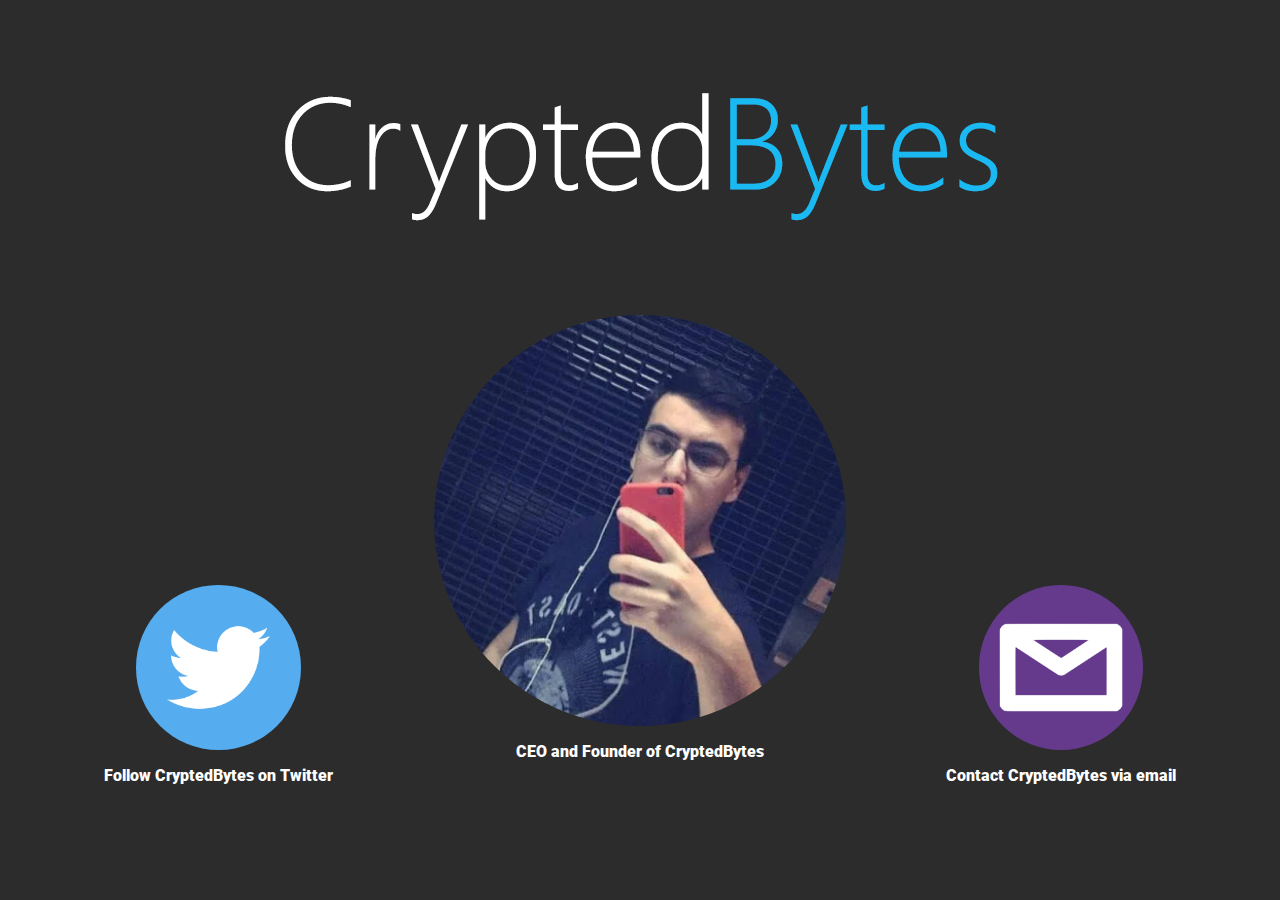
<file: index.html>
<!doctype html>
<html>
<head>
<meta charset="utf-8">
<title>About Bugra</title>
<style type="text/css">
@import url("webfonts/Roboto_Thin/stylesheet.css");
@import url("webfonts/Roboto_Black/stylesheet.css");



* {
  box-sizing: border-box;
}

	
.title {
	font-size: xx-large;
	text-align: center;
	color: #FFFFFF;
	font-family: "Roboto Thin";
}
body {
	background-color: #2c2c2c;
}
.profileimg {
    border-radius: 50%;
    display: block;
    margin-left: auto;
    margin-right: auto;
    width:100%;
}
.textunderimg {
	color: white;
	
	font-size:100%; 
	text-align:center;
	font-family: "Roboto Black";
}
	.twimg {
		 border-radius: 50%;
    display: block;
    margin-left: auto;
    margin-right: auto;
			margin-top: 270px;
		width: 40%
	}
	
	.mailimg {
		 border-radius: 50%;
    display: block;
    margin-left: auto;
    margin-right: auto;
			margin-top: 270px;
		width: 40%
	}


	
 /* Three image containers (use 25% for four, and 50% for two, etc) */
.column {
  float: left;
  width: 33.33%;
  padding: 5px;
	
}

/* Clear floats after image containers */
.row::after {
  content: "";
  clear: both;
  display: table;
 border-radius: 50%;
	
} 
	
	@media screen and (max-width: 500px) {
  .column {
    width: 100%;
  }
		.twimg {
			width: 60%;
		}		
}
	
	


</style>
	
</head>

	
<body>
<header class="title">
<img src="assets/CryptedBytes banner new color.png" width="885" height="294" alt=""/>
<meta name="viewport" content="width=device-width">
</header>
	
	
<div class="row">
  <div class="column">
    <div class="textunderimg"><a href="https://www.w3schools.com"><img src="assets/twi.png" alt="Forest" class="twimg"></a><p>Follow CryptedBytes on Twitter</p></div>
  </div>
	  <div class="column">
    <div class="textunderimg"><img src="assets/img.webp" alt="Snow" class="profileimg"><p>CEO and Founder of CryptedBytes</p></div>
  </div>
  <div class="column">
    <div class="textunderimg"><img src="assets/mailico_w.png" alt="Mountains" class="mailimg"><p>Contact CryptedBytes via email</p></div>
  </div>
</div>
	

		
</body>
</html>
</file>
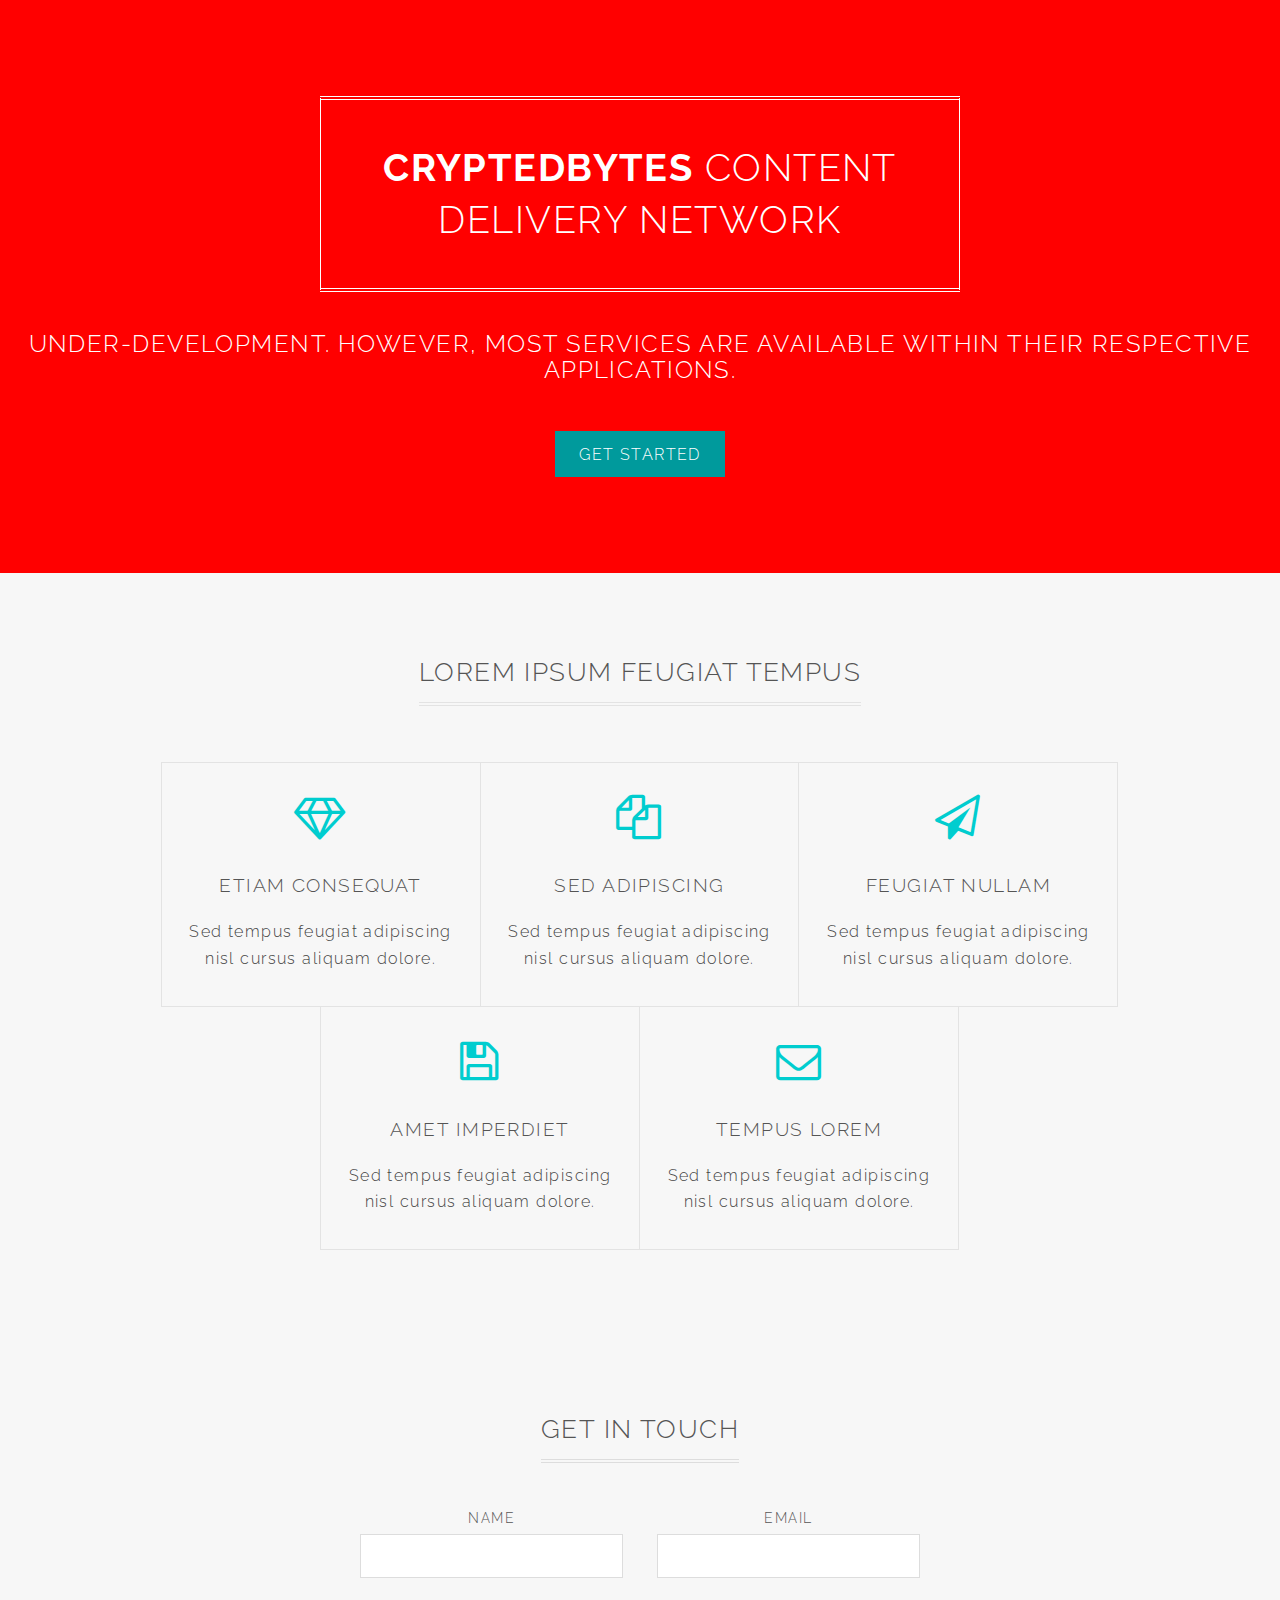
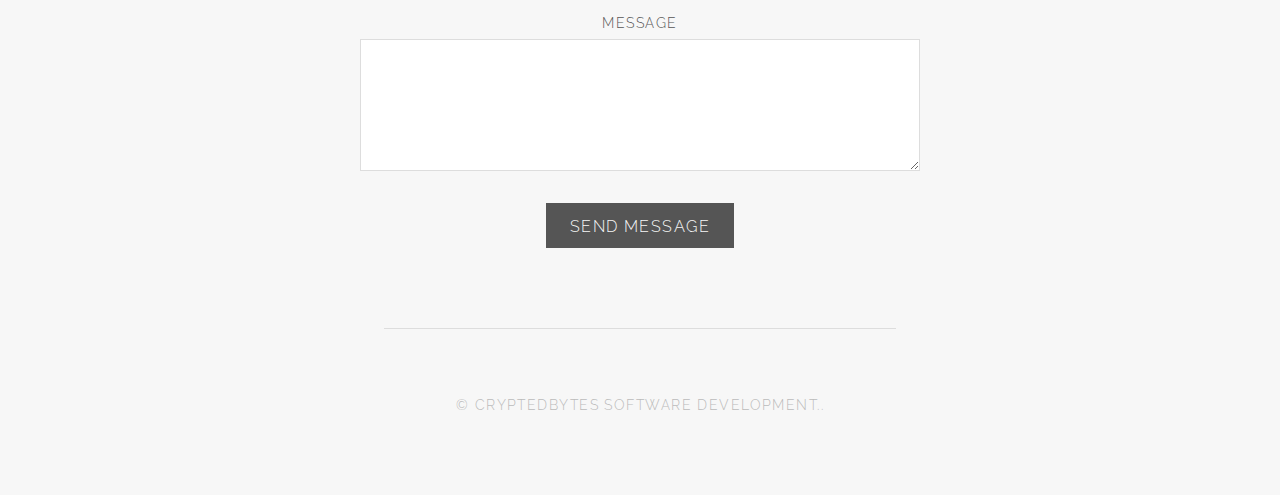
<file: old index files/index.html>
<!DOCTYPE HTML>
<!--
	Typify by TEMPLATED
	templated.co @templatedco
	Released for free under the Creative Commons Attribution 3.0 license (templated.co/license)
-->
<html>
	<head>
		<title>CRYPTEDBYTES</title>
		<meta charset="utf-8" />
		<meta name="viewport" content="width=device-width, initial-scale=1" />
		<!--[if lte IE 8]><script src="assets/js/ie/html5shiv.js"></script><![endif]-->
		<link rel="stylesheet" href="assets/css/main.css" />
		<!--[if lte IE 9]><link rel="stylesheet" href="assets/css/ie9.css" /><![endif]-->
	</head>
	<body>

		<!-- Banner -->
			<section id="banner">
				<h2><strong>CryptedBytes</strong> Content Delivery Network</h2>
				<p>Under-development. However, most services are available within their respective applications.</p>
				<ul class="actions">
					<li><a href="#" class="button special">Get started</a></li>
				</ul>
			</section>

		<!-- One -->
			<section id="one" class="wrapper special">
				<div class="inner">
					<header class="major">
						<h2>Lorem ipsum feugiat tempus</h2>
					</header>
					<div class="features">
						<div class="feature">
							<i class="fa fa-diamond"></i>
							<h3>Etiam consequat</h3>
							<p>Sed tempus feugiat adipiscing nisl cursus aliquam dolore.</p>
						</div>
						<div class="feature">
							<i class="fa fa-copy"></i>
							<h3>Sed adipiscing</h3>
							<p>Sed tempus feugiat adipiscing nisl cursus aliquam dolore.</p>
						</div>
						<div class="feature">
							<i class="fa fa-paper-plane-o"></i>
							<h3>Feugiat nullam</h3>
							<p>Sed tempus feugiat adipiscing nisl cursus aliquam dolore.</p>
						</div>
						<div class="feature">
							<i class="fa fa-save"></i>
							<h3>Amet imperdiet</h3>
							<p>Sed tempus feugiat adipiscing nisl cursus aliquam dolore.</p>
						</div>
						<div class="feature">
							<i class="fa fa-envelope-o"></i>
							<h3>Tempus lorem</h3>
							<p>Sed tempus feugiat adipiscing nisl cursus aliquam dolore.</p>
						</div>
					</div>
				</div>
			</section>

		<!-- Two -->
			<section id="two" class="wrapper style2 special">
				<div class="inner narrow">
					<header>
						<h2>Get in touch</h2>
					</header>
					<form class="grid-form" method="post" action="#">
						<div class="form-control narrow">
							<label for="name">Name</label>
							<input name="name" id="name" type="text">
						</div>
						<div class="form-control narrow">
							<label for="email">Email</label>
							<input name="email" id="email" type="email">
						</div>
						<div class="form-control">
							<label for="message">Message</label>
							<textarea name="message" id="message" rows="4"></textarea>
						</div>
						<ul class="actions">
							<li><input value="Send Message" type="submit"></li>
						</ul>
					</form>
				</div>
			</section>

		<!-- Three -->
		<!--
			<section id="three" class="wrapper">
				<div class="inner">

					<h2 id="content">Sample Content</h2>
					<p>Praesent ac adipiscing ullamcorper semper ut amet ac risus. Lorem sapien ut odio odio nunc. Ac adipiscing nibh porttitor erat risus justo adipiscing adipiscing amet placerat accumsan. Vis. Faucibus odio magna tempus adipiscing a non. In mi primis arcu ut non accumsan vivamus ac blandit adipiscing adipiscing arcu metus praesent turpis eu ac lacinia nunc ac commodo gravida adipiscing eget accumsan ac nunc adipiscing adipiscing.</p>
					<div class="row">
						<div class="6u 12u$(small)">
							<h3>Sem turpis amet semper</h3>
							<p>Nunc lacinia ante nunc ac lobortis. Interdum adipiscing gravida odio porttitor sem non mi integer non faucibus ornare mi ut ante amet placerat aliquet. Volutpat commodo eu sed ante lacinia. Sapien a lorem in integer ornare praesent commodo adipiscing arcu in massa commodo lorem accumsan at odio massa ac ac. Semper adipiscing varius montes viverra nibh in adipiscing blandit tempus accumsan.</p>
						</div>
						<div class="6u$ 12u$(small)">
							<h3>Magna odio tempus commodo</h3>
							<p>In arcu accumsan arcu adipiscing accumsan orci ac. Felis id enim aliquet. Accumsan ac integer lobortis commodo ornare aliquet accumsan erat tempus amet porttitor. Ante commodo blandit adipiscing integer semper orci eget. Faucibus commodo adipiscing mi eu nullam accumsan morbi arcu ornare odio mi adipiscing nascetur lacus ac interdum morbi accumsan vis mi accumsan ac praesent.</p>
						</div>
						<div class="4u 12u$(medium)">
							<h3>Interdum sapien gravida</h3>
							<p>Nunc lacinia ante nunc ac lobortis. Interdum adipiscing gravida odio porttitor sem non mi integer non faucibus ornare mi ut ante amet placerat aliquet. Volutpat eu sed ante lacinia sapien lorem accumsan varius montes viverra nibh in adipiscing blandit tempus accumsan.</p>
						</div>
						<div class="4u 12u$(medium)">
							<h3>Faucibus consequat lorem</h3>
							<p>Nunc lacinia ante nunc ac lobortis. Interdum adipiscing gravida odio porttitor sem non mi integer non faucibus ornare mi ut ante amet placerat aliquet. Volutpat eu sed ante lacinia sapien lorem accumsan varius montes viverra nibh in adipiscing blandit tempus accumsan.</p>
						</div>
						<div class="4u$ 12u$(medium)">
							<h3>Accumsan montes viverra</h3>
							<p>Nunc lacinia ante nunc ac lobortis. Interdum adipiscing gravida odio porttitor sem non mi integer non faucibus ornare mi ut ante amet placerat aliquet. Volutpat eu sed ante lacinia sapien lorem accumsan varius montes viverra nibh in adipiscing blandit tempus accumsan.</p>
						</div>
					</div>

					<hr class="major" />

					<h2 id="elements">Elements</h2>
					<div class="row 200%">
						<div class="6u 12u$(medium)">

							<h3>Text</h3>
							<p>This is <b>bold</b> and this is <strong>strong</strong>. This is <i>italic</i> and this is <em>emphasized</em>.
							This is <sup>superscript</sup> text and this is <sub>subscript</sub> text.
							This is <u>underlined</u> and this is code: <code>for (;;) { ... }</code>.
							Finally, this is a <a href="#">link</a>.</p>
							<hr />
							<h2>Heading Level 2</h2>
							<h3>Heading Level 3</h3>
							<h4>Heading Level 4</h4>
							<h5>Heading Level 5</h5>
							<h6>Heading Level 6</h6>
							<hr />
							<header>
								<h2>Heading with a Subtitle</h2>
								<p>Lorem ipsum dolor sit amet nullam id egestas urna aliquam</p>
							</header>
							<p>Nunc lacinia ante nunc ac lobortis. Interdum adipiscing gravida odio porttitor sem non mi integer non faucibus ornare mi ut ante amet placerat aliquet. Volutpat eu sed ante lacinia sapien lorem accumsan varius montes viverra nibh in adipiscing blandit tempus accumsan.</p>
							<header>
								<h3>Heading with a Subtitle</h3>
								<p>Lorem ipsum dolor sit amet nullam id egestas urna aliquam</p>
							</header>
							<p>Nunc lacinia ante nunc ac lobortis. Interdum adipiscing gravida odio porttitor sem non mi integer non faucibus ornare mi ut ante amet placerat aliquet. Volutpat eu sed ante lacinia sapien lorem accumsan varius montes viverra nibh in adipiscing blandit tempus accumsan.</p>
							<header>
								<h4>Heading with a Subtitle</h4>
								<p>Lorem ipsum dolor sit amet nullam id egestas urna aliquam</p>
							</header>
							<p>Nunc lacinia ante nunc ac lobortis. Interdum adipiscing gravida odio porttitor sem non mi integer non faucibus ornare mi ut ante amet placerat aliquet. Volutpat eu sed ante lacinia sapien lorem accumsan varius montes viverra nibh in adipiscing blandit tempus accumsan.</p>

							<h3>Lists</h3>
							<div class="row">
								<div class="6u 12u$(small)">

									<h4>Unordered</h4>
									<ul>
										<li>Dolor pulvinar etiam magna etiam.</li>
										<li>Sagittis adipiscing lorem eleifend.</li>
										<li>Felis enim feugiat dolore viverra.</li>
									</ul>

									<h4>Alternate</h4>
									<ul class="alt">
										<li>Dolor pulvinar etiam magna etiam.</li>
										<li>Sagittis adipiscing lorem eleifend.</li>
										<li>Felis enim feugiat dolore viverra.</li>
									</ul>

								</div>
								<div class="6u$ 12u$(small)">

									<h4>Ordered</h4>
									<ol>
										<li>Dolor pulvinar etiam magna etiam.</li>
										<li>Etiam vel felis at lorem sed viverra.</li>
										<li>Felis enim feugiat dolore viverra.</li>
										<li>Dolor pulvinar etiam magna etiam.</li>
										<li>Etiam vel felis at lorem sed viverra.</li>
										<li>Felis enim feugiat dolore viverra.</li>
									</ol>

									<h4>Icons</h4>
									<ul class="icons">
										<li><a href="#" class="icon fa-twitter"><span class="label">Twitter</span></a></li>
										<li><a href="#" class="icon fa-facebook"><span class="label">Facebook</span></a></li>
										<li><a href="#" class="icon fa-instagram"><span class="label">Instagram</span></a></li>
										<li><a href="#" class="icon fa-github"><span class="label">Github</span></a></li>
										<li><a href="#" class="icon fa-dribbble"><span class="label">Dribbble</span></a></li>
										<li><a href="#" class="icon fa-tumblr"><span class="label">Tumblr</span></a></li>
									</ul>

								</div>
							</div>
							<h4>Definition</h4>
							<dl>
								<dt>Item 1</dt>
								<dd>
									<p>Lorem ipsum dolor vestibulum ante ipsum primis in faucibus vestibulum. Blandit adipiscing eu felis iaculis volutpat ac adipiscing accumsan eu faucibus. Integer ac pellentesque praesent.</p>
								</dd>
								<dt>Item 2</dt>
								<dd>
									<p>Lorem ipsum dolor vestibulum ante ipsum primis in faucibus vestibulum. Blandit adipiscing eu felis iaculis volutpat ac adipiscing accumsan eu faucibus. Integer ac pellentesque praesent.</p>
								</dd>
								<dt>Item 3</dt>
								<dd>
									<p>Lorem ipsum dolor vestibulum ante ipsum primis in faucibus vestibulum. Blandit adipiscing eu felis iaculis volutpat ac adipiscing accumsan eu faucibus. Integer ac pellentesque praesent.</p>
								</dd>
							</dl>

							<h4>Actions</h4>
							<ul class="actions">
								<li><a href="#" class="button special">Default</a></li>
								<li><a href="#" class="button">Default</a></li>
								<li><a href="#" class="button alt">Default</a></li>
							</ul>
							<ul class="actions small">
								<li><a href="#" class="button special small">Small</a></li>
								<li><a href="#" class="button small">Small</a></li>
								<li><a href="#" class="button alt small">Small</a></li>
							</ul>
							<div class="row">
								<div class="3u 12u$(small)">
									<ul class="actions vertical">
										<li><a href="#" class="button special">Default</a></li>
										<li><a href="#" class="button">Default</a></li>
										<li><a href="#" class="button alt">Default</a></li>
									</ul>
								</div>
								<div class="3u 12u$(small)">
									<ul class="actions vertical small">
										<li><a href="#" class="button special small">Small</a></li>
										<li><a href="#" class="button small">Small</a></li>
										<li><a href="#" class="button alt small">Small</a></li>
									</ul>
								</div>
								<div class="3u 12u$(small)">
									<ul class="actions vertical">
										<li><a href="#" class="button special fit">Default</a></li>
										<li><a href="#" class="button fit">Default</a></li>
										<li><a href="#" class="button alt fit">Default</a></li>
									</ul>
								</div>
								<div class="3u$ 12u$(small)">
									<ul class="actions vertical small">
										<li><a href="#" class="button special small fit">Small</a></li>
										<li><a href="#" class="button small fit">Small</a></li>
										<li><a href="#" class="button alt small fit">Small</a></li>
									</ul>
								</div>
							</div>

							<h3>Blockquote</h3>
							<blockquote>Fringilla nisl. Donec accumsan interdum nisi, quis tincidunt felis sagittis eget tempus euismod. Vestibulum ante ipsum primis in faucibus vestibulum. Blandit adipiscing eu felis iaculis volutpat ac adipiscing accumsan faucibus. Vestibulum ante ipsum primis in faucibus vestibulum. Blandit adipiscing eu felis.</blockquote>

							<h3>Table</h3>
							<h4>Default</h4>
							<div class="table-wrapper">
								<table>
									<thead>
										<tr>
											<th>Name</th>
											<th>Description</th>
											<th>Price</th>
										</tr>
									</thead>
									<tbody>
										<tr>
											<td>Item 1</td>
											<td>Ante turpis integer aliquet porttitor.</td>
											<td>29.99</td>
										</tr>
										<tr>
											<td>Item 2</td>
											<td>Vis ac commodo adipiscing arcu aliquet.</td>
											<td>19.99</td>
										</tr>
										<tr>
											<td>Item 3</td>
											<td> Morbi faucibus arcu accumsan lorem.</td>
											<td>29.99</td>
										</tr>
										<tr>
											<td>Item 4</td>
											<td>Vitae integer tempus condimentum.</td>
											<td>19.99</td>
										</tr>
										<tr>
											<td>Item 5</td>
											<td>Ante turpis integer aliquet porttitor.</td>
											<td>29.99</td>
										</tr>
									</tbody>
									<tfoot>
										<tr>
											<td colspan="2"></td>
											<td>100.00</td>
										</tr>
									</tfoot>
								</table>
							</div>

							<h4>Alternate</h4>
							<div class="table-wrapper">
								<table class="alt">
									<thead>
										<tr>
											<th>Name</th>
											<th>Description</th>
											<th>Price</th>
										</tr>
									</thead>
									<tbody>
										<tr>
											<td>Item 1</td>
											<td>Ante turpis integer aliquet porttitor.</td>
											<td>29.99</td>
										</tr>
										<tr>
											<td>Item 2</td>
											<td>Vis ac commodo adipiscing arcu aliquet.</td>
											<td>19.99</td>
										</tr>
										<tr>
											<td>Item 3</td>
											<td> Morbi faucibus arcu accumsan lorem.</td>
											<td>29.99</td>
										</tr>
										<tr>
											<td>Item 4</td>
											<td>Vitae integer tempus condimentum.</td>
											<td>19.99</td>
										</tr>
										<tr>
											<td>Item 5</td>
											<td>Ante turpis integer aliquet porttitor.</td>
											<td>29.99</td>
										</tr>
									</tbody>
									<tfoot>
										<tr>
											<td colspan="2"></td>
											<td>100.00</td>
										</tr>
									</tfoot>
								</table>
							</div>

						</div>
						<div class="6u$ 12u$(medium)">

							<h3>Buttons</h3>
							<ul class="actions">
								<li><a href="#" class="button special">Special</a></li>
								<li><a href="#" class="button">Default</a></li>
								<li><a href="#" class="button alt">Alternate</a></li>
							</ul>
							<ul class="actions">
								<li><a href="#" class="button special big">Big</a></li>
								<li><a href="#" class="button">Default</a></li>
								<li><a href="#" class="button alt small">Small</a></li>
							</ul>
							<ul class="actions fit">
								<li><a href="#" class="button special fit">Fit</a></li>
								<li><a href="#" class="button fit">Fit</a></li>
								<li><a href="#" class="button alt fit">Fit</a></li>
							</ul>
							<ul class="actions fit small">
								<li><a href="#" class="button special fit small">Fit + Small</a></li>
								<li><a href="#" class="button fit small">Fit + Small</a></li>
								<li><a href="#" class="button alt fit small">Fit + Small</a></li>
							</ul>
							<ul class="actions">
								<li><a href="#" class="button special icon fa-search">Icon</a></li>
								<li><a href="#" class="button icon fa-download">Icon</a></li>
								<li><a href="#" class="button alt icon fa-check">Icon</a></li>
							</ul>
							<ul class="actions">
								<li><span class="button special disabled">Special</span></li>
								<li><span class="button disabled">Default</span></li>
								<li><span class="button alt disabled">Alternate</span></li>
							</ul>

							<h3>Form</h3>
							<form method="post" action="#">
								<div class="row uniform">
									<div class="6u 12u$(xsmall)">
										<input type="text" name="name" id="name" value="" placeholder="Name" />
									</div>
									<div class="6u$ 12u$(xsmall)">
										<input type="email" name="email" id="email" value="" placeholder="Email" />
									</div>
									<div class="12u$">
										<div class="select-wrapper">
											<select name="category" id="category">
												<option value="">- Category -</option>
												<option value="1">Manufacturing</option>
												<option value="1">Shipping</option>
												<option value="1">Administration</option>
												<option value="1">Human Resources</option>
											</select>
										</div>
									</div>
									<div class="4u 12u$(small)">
										<input type="radio" id="priority-low" name="priority" checked>
										<label for="priority-low">Low Priority</label>
									</div>
									<div class="4u 12u$(small)">
										<input type="radio" id="priority-normal" name="priority">
										<label for="priority-normal">Normal Priority</label>
									</div>
									<div class="4u$ 12u$(small)">
										<input type="radio" id="priority-high" name="priority">
										<label for="priority-high">High Priority</label>
									</div>
									<div class="6u 12u$(small)">
										<input type="checkbox" id="copy" name="copy">
										<label for="copy">Email me a copy of this message</label>
									</div>
									<div class="6u$ 12u$(small)">
										<input type="checkbox" id="human" name="human" checked>
										<label for="human">I am a human and not a robot</label>
									</div>
									<div class="12u$">
										<textarea name="message" id="message" placeholder="Enter your message" rows="6"></textarea>
									</div>
									<div class="12u$">
										<ul class="actions">
											<li><input type="submit" value="Send Message" /></li>
											<li><input type="reset" value="Reset" class="alt" /></li>
										</ul>
									</div>
								</div>
							</form>

							<hr />

							<form method="post" action="#">
								<div class="row uniform">
									<div class="9u 12u$(small)">
										<input type="text" name="query" id="query" value="" placeholder="Query" />
									</div>
									<div class="3u$ 12u$(small)">
										<input type="submit" value="Search" class="fit" />
									</div>
								</div>
							</form>

							<h3>Image</h3>
							<h4>Fit</h4>
							<span class="image fit"><img src="images/pic01.jpg" alt="" /></span>
							<div class="box alt">
								<div class="row 50% uniform">
									<div class="4u"><span class="image fit"><img src="images/pic01.jpg" alt="" /></span></div>
									<div class="4u"><span class="image fit"><img src="images/pic01.jpg" alt="" /></span></div>
									<div class="4u$"><span class="image fit"><img src="images/pic01.jpg" alt="" /></span></div>
									<div class="4u"><span class="image fit"><img src="images/pic01.jpg" alt="" /></span></div>
									<div class="4u"><span class="image fit"><img src="images/pic01.jpg" alt="" /></span></div>
									<div class="4u$"><span class="image fit"><img src="images/pic01.jpg" alt="" /></span></div>
									<div class="4u"><span class="image fit"><img src="images/pic01.jpg" alt="" /></span></div>
									<div class="4u"><span class="image fit"><img src="images/pic01.jpg" alt="" /></span></div>
									<div class="4u$"><span class="image fit"><img src="images/pic01.jpg" alt="" /></span></div>
								</div>
							</div>

							<h4>Left &amp; Right</h4>
							<p><span class="image left"><img src="images/pic02.jpg" alt="" /></span>Lorem ipsum dolor sit accumsan interdum nisi, quis tincidunt felis sagittis eget. tempus euismod. Vestibulum ante ipsum primis in faucibus vestibulum. Blandit adipiscing eu felis iaculis volutpat ac adipiscing accumsan eu faucibus. Integer ac pellentesque praesent tincidunt felis sagittis eget. tempus euismod. Vestibulum ante ipsum primis sagittis eget. tempus euismod. Vestibulum ante ipsum primis in faucibus vestibulum. Blandit adipiscing eu felis iaculis volutpat ac adipiscing accumsan eu faucibus. Integer ac pellentesque praesent tincidunt felis sagittis eget. tempus euismod. Vestibulum ante ipsum primis in faucibus vestibulum. Blandit adipiscing eu felis iaculis volutpat ac adipiscing accumsan eu faucibus. Integer ac pellentesque praesent. Vestibulum ante ipsum primis in faucibus magna blandit adipiscing eu felis iaculis volutpat lorem ipsum dolor sit amet dolor consequat.</p>
							<p><span class="image right"><img src="images/pic02.jpg" alt="" /></span>Lorem ipsum dolor sit accumsan interdum nisi, quis tincidunt felis sagittis eget. tempus euismod. Vestibulum ante ipsum primis in faucibus vestibulum. Blandit adipiscing eu felis iaculis volutpat ac adipiscing accumsan eu faucibus. Integer ac pellentesque praesent tincidunt felis sagittis eget. tempus euismod. Vestibulum ante ipsum primis sagittis eget. tempus euismod. Vestibulum ante ipsum primis in faucibus vestibulum. Blandit adipiscing eu felis iaculis volutpat ac adipiscing accumsan eu faucibus. Integer ac pellentesque praesent tincidunt felis sagittis eget. tempus euismod. Vestibulum ante ipsum primis in faucibus vestibulum. Blandit adipiscing eu felis iaculis volutpat ac adipiscing accumsan eu faucibus. Integer ac pellentesque praesent. Vestibulum ante ipsum primis in faucibus magna blandit adipiscing eu felis iaculis volutpat lorem ipsum dolor sit amet dolor consequat.</p>

							<h3>Box</h3>
							<div class="box">
								<p>Felis sagittis eget tempus primis in faucibus vestibulum. Blandit adipiscing eu felis iaculis volutpat ac adipiscing accumsan eu faucibus. Integer ac pellentesque praesent tincidunt felis sagittis eget. tempus euismod. Magna sed etiam ante ipsum primis in faucibus vestibulum. Blandit adipiscing eu ipsum primis in faucibus vestibulum. Blandit adipiscing eu felis iaculis volutpat ac adipiscing accumsan eu faucibus lorem ipsum dolor sit amet nullam.</p>
							</div>

							<h3>Preformatted</h3>
							<pre><code>i = 0;

while (!deck.isInOrder()) {
    print 'Iteration ' + i;
    deck.shuffle();
    i++;
}

print 'It took ' + i + ' iterations to sort the deck.';
</code></pre>

						</div>
					</div>

				</div>
			</section>
		-->

		<!-- Footer -->
			<footer id="footer">
				<div class="copyright">
					&copy; CRYPTEDBYTES SOFTWARE DEVELOPMENT.<a href=""></a>.
				</div>
			</footer>

			
		<!-- Scripts -->
			<script src="assets/js/jquery.min.js"></script>
			<script src="assets/js/skel.min.js"></script>
			<script src="assets/js/util.js"></script>
			<!--[if lte IE 8]><script src="assets/js/ie/respond.min.js"></script><![endif]-->
			<script src="assets/js/main.js"></script>
			
			
			
			<html>
<head>
	<style type="text/css">
		body {
			background-color: red;
			transition: background-color 7s;
		}
	</style>
</head>
<body>
	<script type="text/javascript">
		var colors = ["red", "orange", "yellow", "green", "blue", "indigo", "violet"];

		var i = 1;

		window.setInterval(function(){
			document.body.style.backgroundColor = colors[i];
			i++;
			if (i === colors.length){
				i=0;
			}
		}, 5000);
	</script>
</body>
</html>

	</body>
</html>
</file>
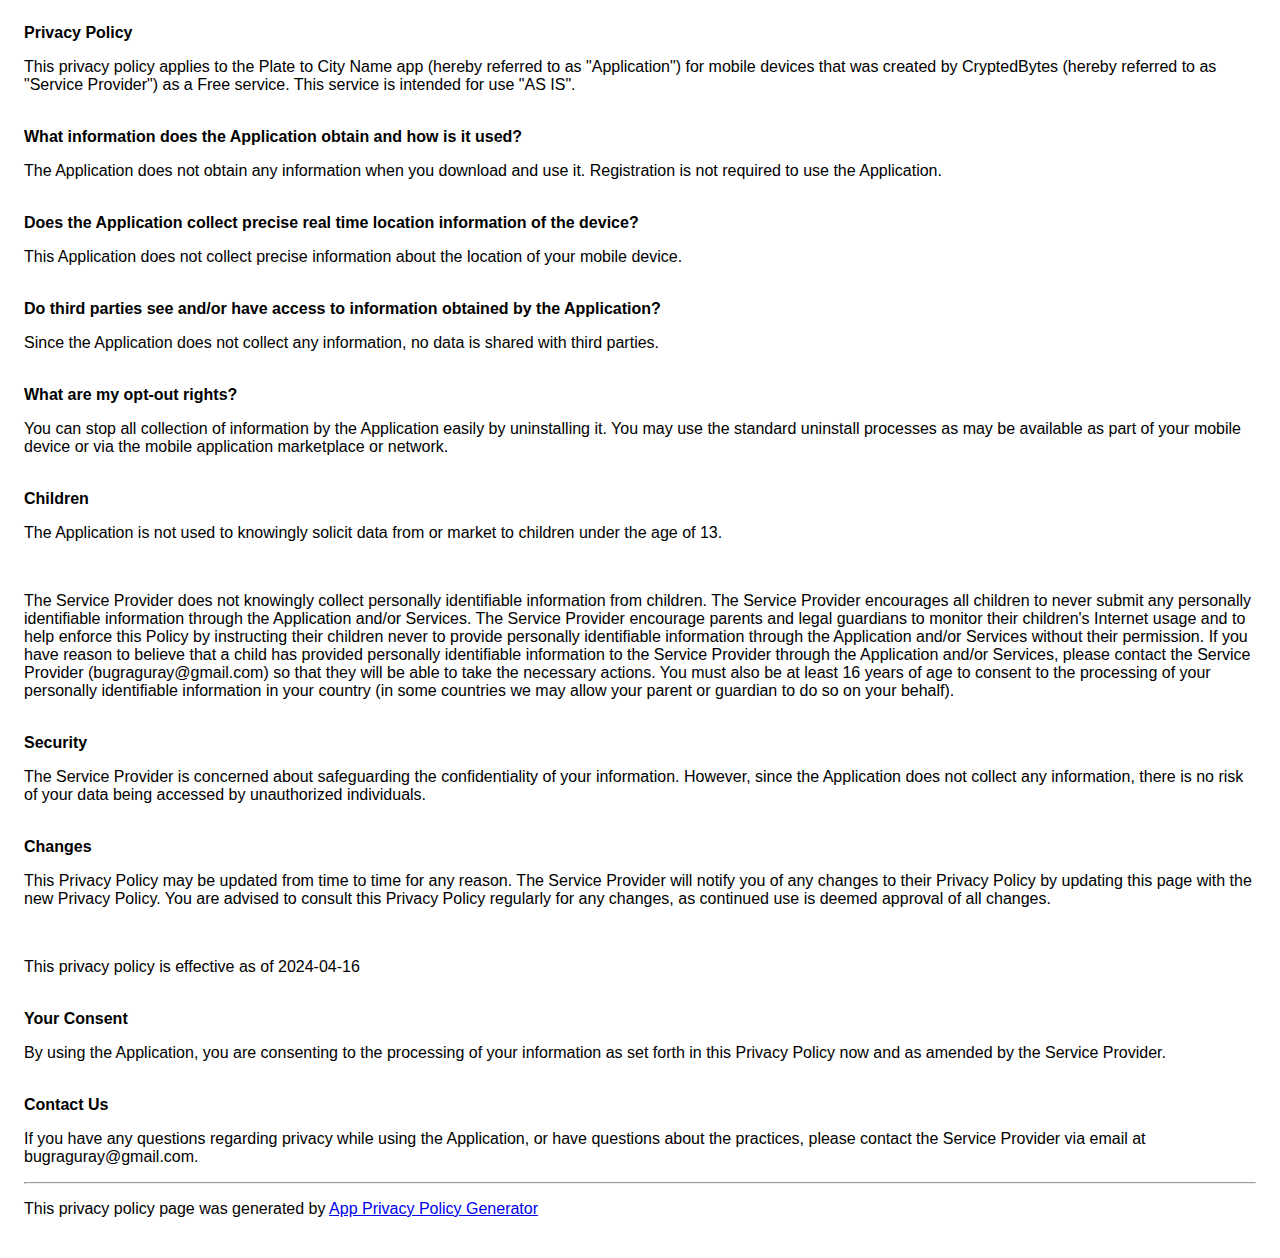
<file: Software Development/Mobile Software/Common/privacy_policy.html>
<!DOCTYPE html>
    <html>
    <head>
      <meta charset='utf-8'>
      <meta name='viewport' content='width=device-width'>
      <title>Privacy Policy</title>
      <style> body { font-family: 'Helvetica Neue', Helvetica, Arial, sans-serif; padding:1em; } </style>
    </head>
    <body>
    <strong>Privacy Policy</strong><p>This privacy policy applies to the Plate to City Name app (hereby referred to as "Application") for mobile devices that was created by CryptedBytes (hereby referred to as "Service Provider") as a Free service. This service is intended for use "AS IS".</p><br><strong>What information does the Application obtain and how is it used?</strong><p>The Application does not obtain any information when you download and use it. Registration is not required to use the Application.</p><br><strong>Does the Application collect precise real time location information of the device?</strong><p>This Application does not collect precise information about the location of your mobile device.</p><br><strong>Do third parties see and/or have access to information obtained by the Application?</strong><p>Since the Application does not collect any information, no data is shared with third parties.</p><br><strong>What are my opt-out rights?</strong><p>You can stop all collection of information by the Application easily by uninstalling it. You may use the standard uninstall processes as may be available as part of your mobile device or via the mobile application marketplace or network.</p><br><strong>Children</strong><p>The Application is not used to knowingly solicit data from or market to children under the age of 13.</p><br><p>The Service Provider does not knowingly collect personally identifiable information from children. The Service Provider encourages all children to never submit any personally identifiable information through the Application and/or Services. The Service Provider encourage parents and legal guardians to monitor their children's Internet usage and to help enforce this Policy by instructing their children never to provide personally identifiable information through the Application and/or Services without their permission. If you have reason to believe that a child has provided personally identifiable information to the Service Provider through the Application and/or Services, please contact the Service Provider (bugraguray@gmail.com) so that they will be able to take the necessary actions. You must also be at least 16 years of age to consent to the processing of your personally identifiable information in your country (in some countries we may allow your parent or guardian to do so on your behalf).</p><br><strong>Security</strong><p>The Service Provider is concerned about safeguarding the confidentiality of your information. However, since the Application does not collect any information, there is no risk of your data being accessed by unauthorized individuals.</p><br><strong>Changes</strong><p>This Privacy Policy may be updated from time to time for any reason. The Service Provider will notify you of any changes to their Privacy Policy by updating this page with the new Privacy Policy. You are advised to consult this Privacy Policy regularly for any changes, as continued use is deemed approval of all changes.</p><br><p>This privacy policy is effective as of 2024-04-16</p><br><strong>Your Consent</strong><p>By using the Application, you are consenting to the processing of your information as set forth in this Privacy Policy now and as amended by the Service Provider.</p><br><strong>Contact Us</strong><p>If you have any questions regarding privacy while using the Application, or have questions about the practices, please contact the Service Provider via email at bugraguray@gmail.com.</p><hr><p>This privacy policy page was generated by <a href="https://app-privacy-policy-generator.nisrulz.com/" target="_blank" rel="noopener noreferrer">App Privacy Policy Generator</a></p>
    </body>
    </html>
</file>
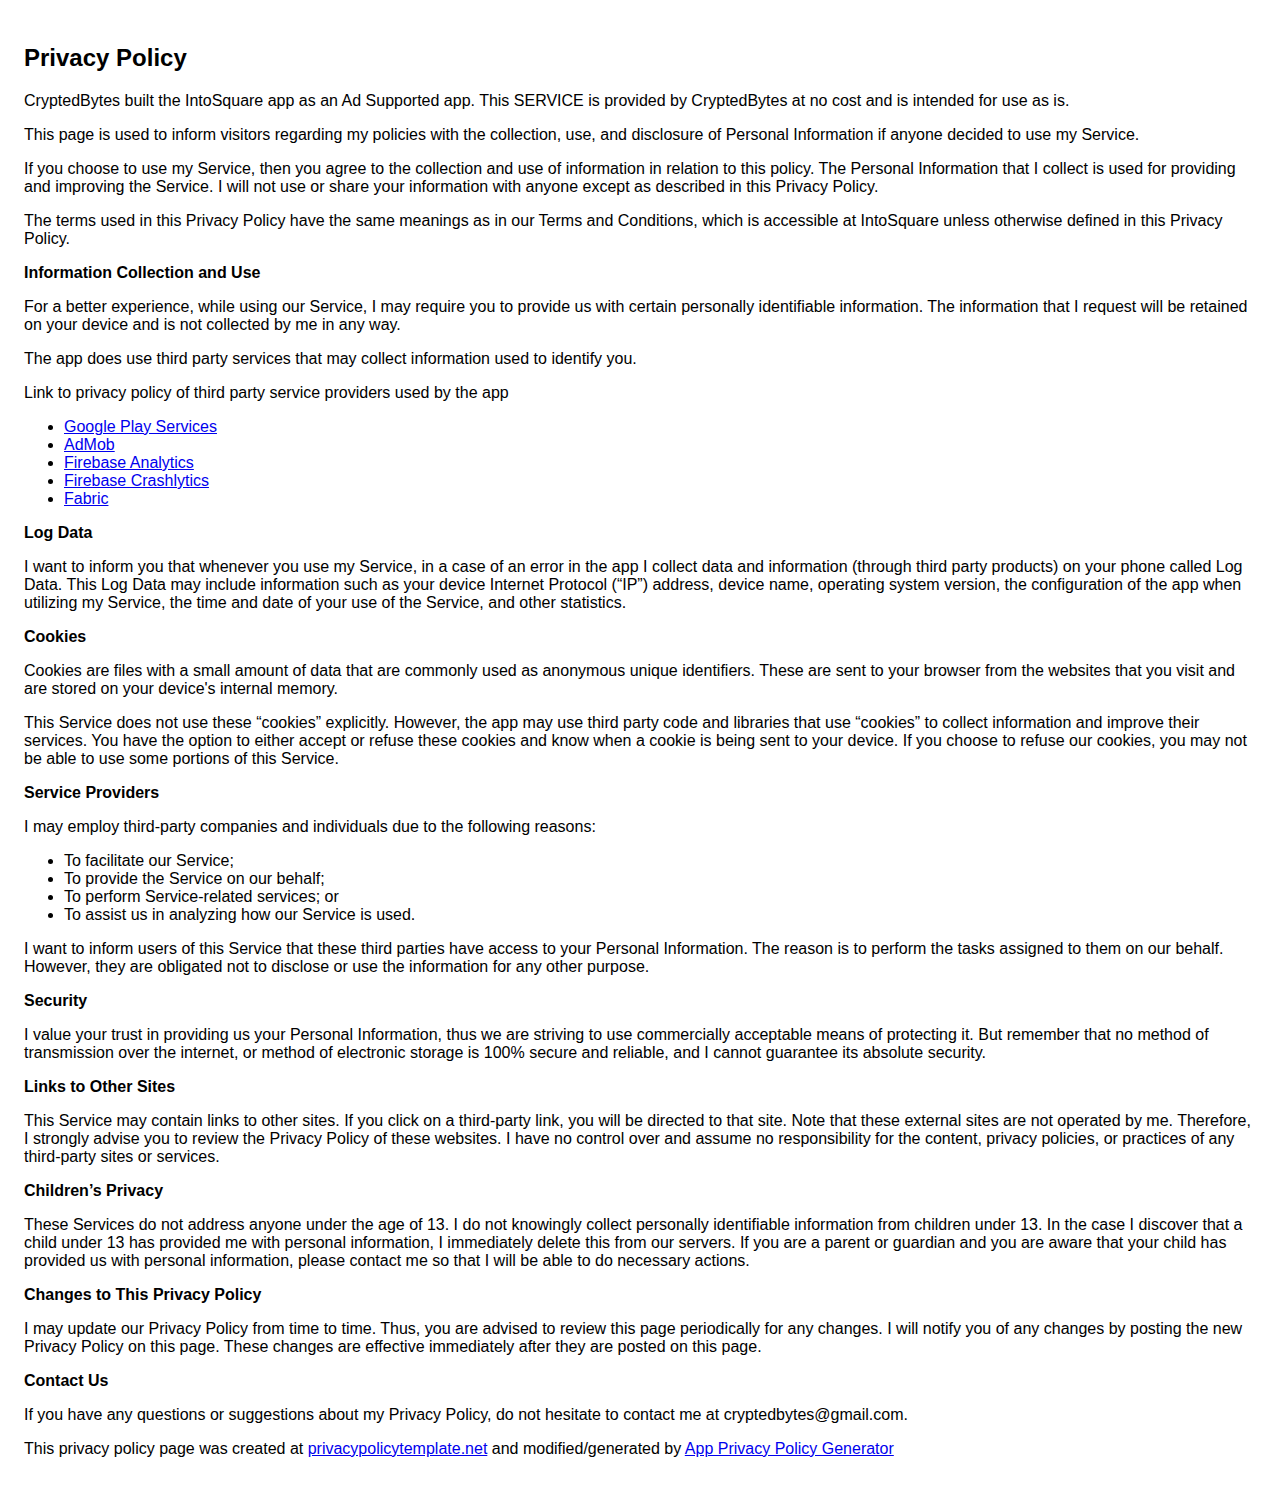
<file: Software Development/Mobile Software/Common/1/privacy_policy.html>
<!DOCTYPE html>
    <html>
    <head>
      <meta charset='utf-8'>
      <meta name='viewport' content='width=device-width'>
      <title>Privacy Policy</title>
      <style> body { font-family: 'Helvetica Neue', Helvetica, Arial, sans-serif; padding:1em; } </style>
    </head>
    <body>
    <h2>Privacy Policy</h2> <p>
                    CryptedBytes built the IntoSquare app as
                    an Ad Supported app. This SERVICE is provided by
                    CryptedBytes at no cost and is intended for
                    use as is.
                  </p> <p>
                    This page is used to inform visitors regarding
                    my policies with the collection, use, and
                    disclosure of Personal Information if anyone decided to use
                    my Service.
                  </p> <p>
                    If you choose to use my Service, then you agree
                    to the collection and use of information in relation to this
                    policy. The Personal Information that I collect is
                    used for providing and improving the Service.
                    I will not use or share your
                    information with anyone except as described in this Privacy
                    Policy.
                  </p> <p>
                    The terms used in this Privacy Policy have the same meanings
                    as in our Terms and Conditions, which is accessible at
                    IntoSquare unless otherwise defined in this Privacy
                    Policy.
                  </p> <p><strong>Information Collection and Use</strong></p> <p>
                    For a better experience, while using our Service,
                    I may require you to provide us with certain
                    personally identifiable information. The
                    information that I request will be
                    retained on your device and is not collected by me in any way.
                  </p> <p>
                    The app does use third party services that may collect
                    information used to identify you.
                  </p> <div><p>
                      Link to privacy policy of third party service providers
                      used by the app
                    </p> <ul><li><a href="https://www.google.com/policies/privacy/" target="_blank">Google Play Services</a></li><li><a href="https://support.google.com/admob/answer/6128543?hl=en" target="_blank">AdMob</a></li><li><a href="https://firebase.google.com/policies/analytics" target="_blank">Firebase Analytics</a></li><li><a href="https://firebase.google.com/terms/crashlytics" target="_blank">Firebase Crashlytics</a></li><!----><li><a href="https://fabric.io/privacy" target="_blank">Fabric</a></li><!----><!----><!----><!----><!----><!----><!----><!----></ul></div> <p><strong>Log Data</strong></p> <p>
                    I want to inform you that whenever
                    you use my Service, in a case of an error in the
                    app I collect data and information (through third
                    party products) on your phone called Log Data. This Log Data
                    may include information such as your device Internet
                    Protocol (“IP”) address, device name, operating system
                    version, the configuration of the app when utilizing
                    my Service, the time and date of your use of the
                    Service, and other statistics.
                  </p> <p><strong>Cookies</strong></p> <p>
                    Cookies are files with a small amount of data that are
                    commonly used as anonymous unique identifiers. These are
                    sent to your browser from the websites that you visit and
                    are stored on your device's internal memory.
                  </p> <p>
                    This Service does not use these “cookies” explicitly.
                    However, the app may use third party code and libraries that
                    use “cookies” to collect information and improve their
                    services. You have the option to either accept or refuse
                    these cookies and know when a cookie is being sent to your
                    device. If you choose to refuse our cookies, you may not be
                    able to use some portions of this Service.
                  </p> <p><strong>Service Providers</strong></p> <p>
                    I may employ third-party companies
                    and individuals due to the following reasons:
                  </p> <ul><li>To facilitate our Service;</li> <li>To provide the Service on our behalf;</li> <li>To perform Service-related services; or</li> <li>To assist us in analyzing how our Service is used.</li></ul> <p>
                    I want to inform users of this
                    Service that these third parties have access to your
                    Personal Information. The reason is to perform the tasks
                    assigned to them on our behalf. However, they are obligated
                    not to disclose or use the information for any other
                    purpose.
                  </p> <p><strong>Security</strong></p> <p>
                    I value your trust in providing us
                    your Personal Information, thus we are striving to use
                    commercially acceptable means of protecting it. But remember
                    that no method of transmission over the internet, or method
                    of electronic storage is 100% secure and reliable, and
                    I cannot guarantee its absolute security.
                  </p> <p><strong>Links to Other Sites</strong></p> <p>
                    This Service may contain links to other sites. If you click
                    on a third-party link, you will be directed to that site.
                    Note that these external sites are not operated by
                    me. Therefore, I strongly advise you to
                    review the Privacy Policy of these websites.
                    I have no control over and assume no
                    responsibility for the content, privacy policies, or
                    practices of any third-party sites or services.
                  </p> <p><strong>Children’s Privacy</strong></p> <p>
                    These Services do not address anyone under the age of 13.
                    I do not knowingly collect personally
                    identifiable information from children under 13. In the case
                    I discover that a child under 13 has provided
                    me with personal information,
                    I immediately delete this from our servers. If you
                    are a parent or guardian and you are aware that your child
                    has provided us with personal information, please contact
                    me so that I will be able to do
                    necessary actions.
                  </p> <p><strong>Changes to This Privacy Policy</strong></p> <p>
                    I may update our Privacy Policy from
                    time to time. Thus, you are advised to review this page
                    periodically for any changes. I will
                    notify you of any changes by posting the new Privacy Policy
                    on this page. These changes are effective immediately after
                    they are posted on this page.
                  </p> <p><strong>Contact Us</strong></p> <p>
                    If you have any questions or suggestions about
                    my Privacy Policy, do not hesitate to contact
                    me at cryptedbytes@gmail.com.
                  </p> <p>
                    This privacy policy page was created at
                    <a href="https://privacypolicytemplate.net" target="_blank">privacypolicytemplate.net</a>
                    and modified/generated by
                    <a href="https://app-privacy-policy-generator.firebaseapp.com/" target="_blank">App Privacy Policy Generator</a></p>
    </body>
    </html>
</file>
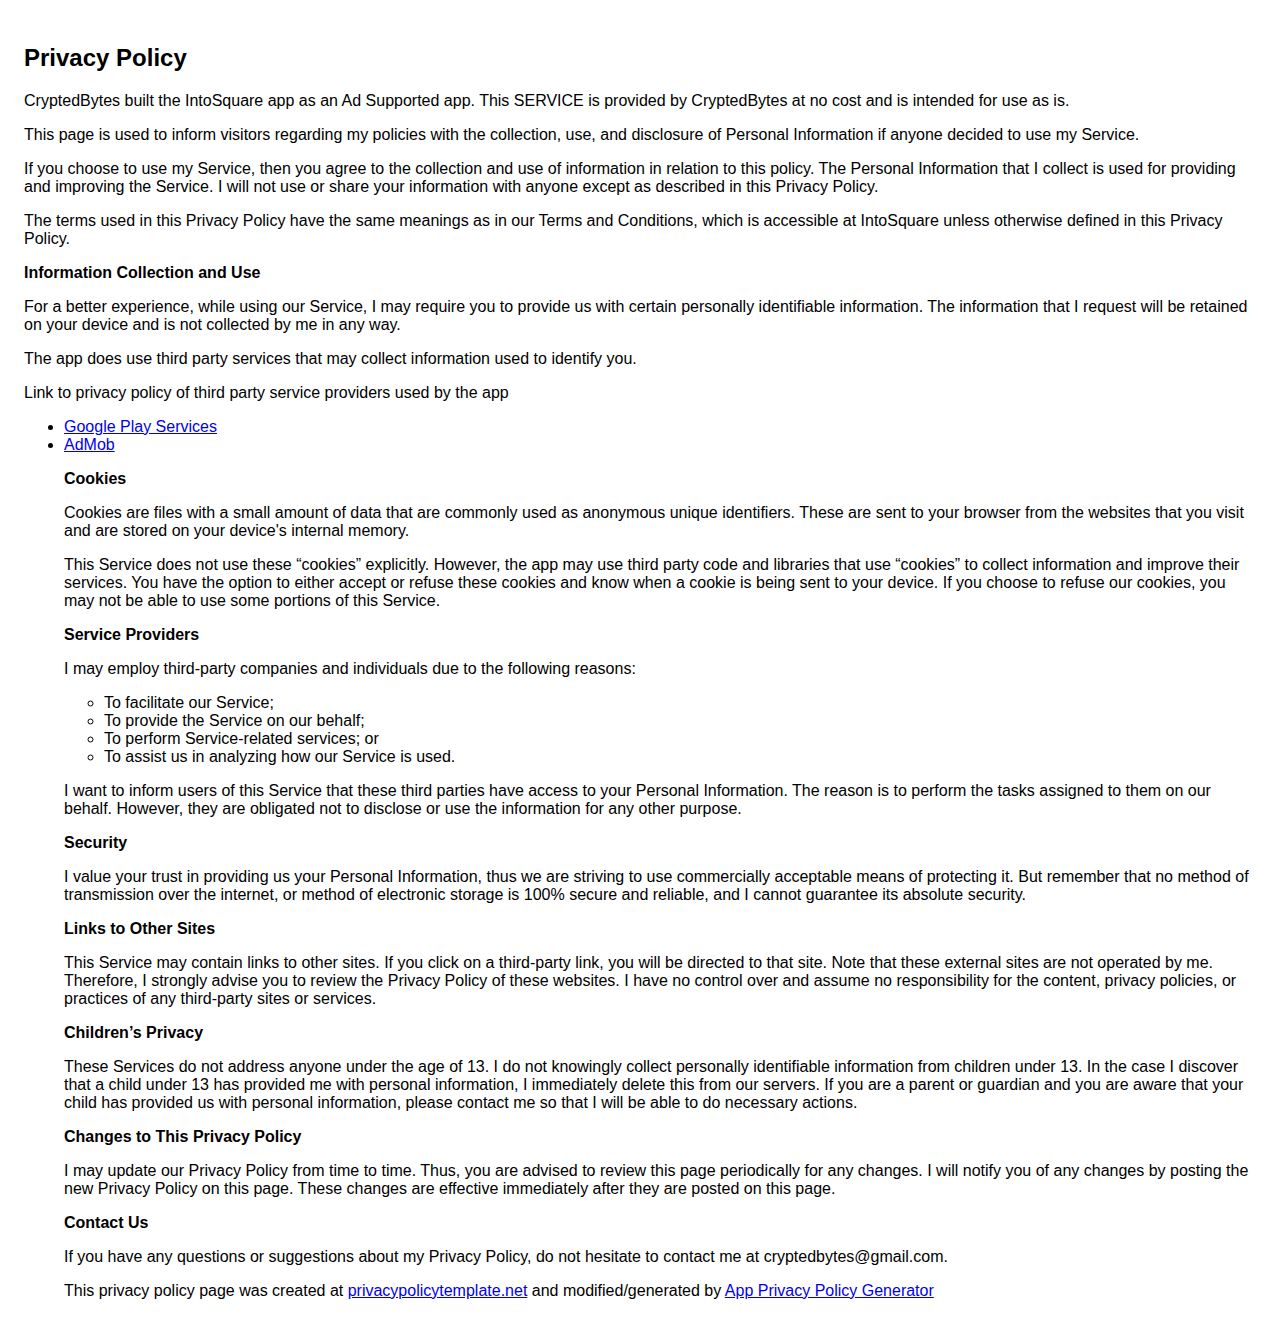
<file: Software Development/Mobile Software/Common/2/privacy_policy.html>
<!DOCTYPE html>
    <html>
    <head>
      <meta charset='utf-8'>
      <meta name='viewport' content='width=device-width'>
      <title>Privacy Policy</title>
      <style> body { font-family: 'Helvetica Neue', Helvetica, Arial, sans-serif; padding:1em; } </style>
    </head>
    <body>
    <h2>Privacy Policy</h2> <p>
                    CryptedBytes built the IntoSquare app as
                    an Ad Supported app. This SERVICE is provided by
                    CryptedBytes at no cost and is intended for
                    use as is.
                  </p> <p>
                    This page is used to inform visitors regarding
                    my policies with the collection, use, and
                    disclosure of Personal Information if anyone decided to use
                    my Service.
                  </p> <p>
                    If you choose to use my Service, then you agree
                    to the collection and use of information in relation to this
                    policy. The Personal Information that I collect is
                    used for providing and improving the Service.
                    I will not use or share your
                    information with anyone except as described in this Privacy
                    Policy.
                  </p> <p>
                    The terms used in this Privacy Policy have the same meanings
                    as in our Terms and Conditions, which is accessible at
                    IntoSquare unless otherwise defined in this Privacy
                    Policy.
                  </p> <p><strong>Information Collection and Use</strong></p> <p>
                    For a better experience, while using our Service,
                    I may require you to provide us with certain
                    personally identifiable information. The
                    information that I request will be
                    retained on your device and is not collected by me in any way.
                  </p> <p>
                    The app does use third party services that may collect
                    information used to identify you.
                  </p> <div><p>
                      Link to privacy policy of third party service providers
                      used by the app
                    </p> <ul><li><a href="https://www.google.com/policies/privacy/" target="_blank">Google Play Services</a></li><li><a href="https://support.google.com/admob/answer/6128543?hl=en" target="_blank">AdMob</a></li><!---->
                  </p> <p><strong>Cookies</strong></p> <p>
                    Cookies are files with a small amount of data that are
                    commonly used as anonymous unique identifiers. These are
                    sent to your browser from the websites that you visit and
                    are stored on your device's internal memory.
                  </p> <p>
                    This Service does not use these “cookies” explicitly.
                    However, the app may use third party code and libraries that
                    use “cookies” to collect information and improve their
                    services. You have the option to either accept or refuse
                    these cookies and know when a cookie is being sent to your
                    device. If you choose to refuse our cookies, you may not be
                    able to use some portions of this Service.
                  </p> <p><strong>Service Providers</strong></p> <p>
                    I may employ third-party companies
                    and individuals due to the following reasons:
                  </p> <ul><li>To facilitate our Service;</li> <li>To provide the Service on our behalf;</li> <li>To perform Service-related services; or</li> <li>To assist us in analyzing how our Service is used.</li></ul> <p>
                    I want to inform users of this
                    Service that these third parties have access to your
                    Personal Information. The reason is to perform the tasks
                    assigned to them on our behalf. However, they are obligated
                    not to disclose or use the information for any other
                    purpose.
                  </p> <p><strong>Security</strong></p> <p>
                    I value your trust in providing us
                    your Personal Information, thus we are striving to use
                    commercially acceptable means of protecting it. But remember
                    that no method of transmission over the internet, or method
                    of electronic storage is 100% secure and reliable, and
                    I cannot guarantee its absolute security.
                  </p> <p><strong>Links to Other Sites</strong></p> <p>
                    This Service may contain links to other sites. If you click
                    on a third-party link, you will be directed to that site.
                    Note that these external sites are not operated by
                    me. Therefore, I strongly advise you to
                    review the Privacy Policy of these websites.
                    I have no control over and assume no
                    responsibility for the content, privacy policies, or
                    practices of any third-party sites or services.
                  </p> <p><strong>Children’s Privacy</strong></p> <p>
                    These Services do not address anyone under the age of 13.
                    I do not knowingly collect personally
                    identifiable information from children under 13. In the case
                    I discover that a child under 13 has provided
                    me with personal information,
                    I immediately delete this from our servers. If you
                    are a parent or guardian and you are aware that your child
                    has provided us with personal information, please contact
                    me so that I will be able to do
                    necessary actions.
                  </p> <p><strong>Changes to This Privacy Policy</strong></p> <p>
                    I may update our Privacy Policy from
                    time to time. Thus, you are advised to review this page
                    periodically for any changes. I will
                    notify you of any changes by posting the new Privacy Policy
                    on this page. These changes are effective immediately after
                    they are posted on this page.
                  </p> <p><strong>Contact Us</strong></p> <p>
                    If you have any questions or suggestions about
                    my Privacy Policy, do not hesitate to contact
                    me at cryptedbytes@gmail.com.
                  </p> <p>
                    This privacy policy page was created at
                    <a href="https://privacypolicytemplate.net" target="_blank">privacypolicytemplate.net</a>
                    and modified/generated by
                    <a href="https://app-privacy-policy-generator.firebaseapp.com/" target="_blank">App Privacy Policy Generator</a></p>
    </body>
    </html>
</file>
<file: old index files/assets/css/ie9.css>
/*
	Typify by TEMPLATED
	templated.co @templatedco
	Released for free under the Creative Commons Attribution 3.0 license (templated.co/license)
*/

/* Form */

	.grid-form .form-control {
		display: block;
		width: 100% !important;
	}

/* Feature */

	.features:after {
		content: '';
		display: block;
		clear: both;
	}

	.features .feature {
		display: block;
		float: left;
	}
</file>
<file: old index files/assets/css/main.css>
@import url(font-awesome.min.css);
@import url("http://fonts.googleapis.com/css?family=Raleway:300,700");

/*
	Typify by TEMPLATED
	templated.co @templatedco
	Released for free under the Creative Commons Attribution 3.0 license (templated.co/license)
*/

/* Reset */

	html, body, div, span, applet, object, iframe, h1, h2, h3, h4, h5, h6, p, blockquote, pre, a, abbr, acronym, address, big, cite, code, del, dfn, em, img, ins, kbd, q, s, samp, small, strike, strong, sub, sup, tt, var, b, u, i, center, dl, dt, dd, ol, ul, li, fieldset, form, label, legend, table, caption, tbody, tfoot, thead, tr, th, td, article, aside, canvas, details, embed, figure, figcaption, footer, header, hgroup, menu, nav, output, ruby, section, summary, time, mark, audio, video {
		margin: 0;
		padding: 0;
		border: 0;
		font-size: 100%;
		font: inherit;
		vertical-align: baseline;
	}

	article, aside, details, figcaption, figure, footer, header, hgroup, menu, nav, section {
		display: block;
	}

	body {
		line-height: 1;
	}

	ol, ul {
		list-style: none;
	}

	blockquote, q {
		quotes: none;
	}

	blockquote:before, blockquote:after, q:before, q:after {
		content: '';
		content: none;
	}

	table {
		border-collapse: collapse;
		border-spacing: 0;
	}

	body {
		-webkit-text-size-adjust: none;
	}

/* Box Model */

	*, *:before, *:after {
		-moz-box-sizing: border-box;
		-webkit-box-sizing: border-box;
		box-sizing: border-box;
	}

/* Containers */

	.container {
		margin-left: auto;
		margin-right: auto;
	}

	.container.\31 25\25 {
		width: 100%;
		max-width: 100em;
		min-width: 80em;
	}

	.container.\37 5\25 {
		width: 60em;
	}

	.container.\35 0\25 {
		width: 40em;
	}

	.container.\32 5\25 {
		width: 20em;
	}

	.container {
		width: 80em;
	}

	@media screen and (max-width: 1680px) {

		.container.\31 25\25 {
			width: 100%;
			max-width: 100em;
			min-width: 80em;
		}

		.container.\37 5\25 {
			width: 60em;
		}

		.container.\35 0\25 {
			width: 40em;
		}

		.container.\32 5\25 {
			width: 20em;
		}

		.container {
			width: 80em;
		}

	}

	@media screen and (max-width: 1280px) {

		.container.\31 25\25 {
			width: 100%;
			max-width: 81.25em;
			min-width: 65em;
		}

		.container.\37 5\25 {
			width: 48.75em;
		}

		.container.\35 0\25 {
			width: 32.5em;
		}

		.container.\32 5\25 {
			width: 16.25em;
		}

		.container {
			width: 65em;
		}

	}

	@media screen and (max-width: 980px) {

		.container.\31 25\25 {
			width: 100%;
			max-width: 112.5%;
			min-width: 90%;
		}

		.container.\37 5\25 {
			width: 67.5%;
		}

		.container.\35 0\25 {
			width: 45%;
		}

		.container.\32 5\25 {
			width: 22.5%;
		}

		.container {
			width: 90%;
		}

	}

	@media screen and (max-width: 736px) {

		.container.\31 25\25 {
			width: 100%;
			max-width: 112.5%;
			min-width: 90%;
		}

		.container.\37 5\25 {
			width: 67.5%;
		}

		.container.\35 0\25 {
			width: 45%;
		}

		.container.\32 5\25 {
			width: 22.5%;
		}

		.container {
			width: 90%;
		}

	}

	@media screen and (max-width: 480px) {

		.container.\31 25\25 {
			width: 100%;
			max-width: 112.5%;
			min-width: 90%;
		}

		.container.\37 5\25 {
			width: 67.5%;
		}

		.container.\35 0\25 {
			width: 45%;
		}

		.container.\32 5\25 {
			width: 22.5%;
		}

		.container {
			width: 90%;
		}

	}

/* Grid */

	.row {
		border-bottom: solid 1px transparent;
		-moz-box-sizing: border-box;
		-webkit-box-sizing: border-box;
		box-sizing: border-box;
	}

	.row > * {
		float: left;
		-moz-box-sizing: border-box;
		-webkit-box-sizing: border-box;
		box-sizing: border-box;
	}

	.row:after, .row:before {
		content: '';
		display: block;
		clear: both;
		height: 0;
	}

	.row.uniform > * > :first-child {
		margin-top: 0;
	}

	.row.uniform > * > :last-child {
		margin-bottom: 0;
	}

	.row.\30 \25 > * {
		padding: 0 0 0 0em;
	}

	.row.\30 \25 {
		margin: 0 0 -1px 0em;
	}

	.row.uniform.\30 \25 > * {
		padding: 0em 0 0 0em;
	}

	.row.uniform.\30 \25 {
		margin: 0em 0 -1px 0em;
	}

	.row > * {
		padding: 0 0 0 2em;
	}

	.row {
		margin: 0 0 -1px -2em;
	}

	.row.uniform > * {
		padding: 2em 0 0 2em;
	}

	.row.uniform {
		margin: -2em 0 -1px -2em;
	}

	.row.\32 00\25 > * {
		padding: 0 0 0 4em;
	}

	.row.\32 00\25 {
		margin: 0 0 -1px -4em;
	}

	.row.uniform.\32 00\25 > * {
		padding: 4em 0 0 4em;
	}

	.row.uniform.\32 00\25 {
		margin: -4em 0 -1px -4em;
	}

	.row.\31 50\25 > * {
		padding: 0 0 0 3em;
	}

	.row.\31 50\25 {
		margin: 0 0 -1px -3em;
	}

	.row.uniform.\31 50\25 > * {
		padding: 3em 0 0 3em;
	}

	.row.uniform.\31 50\25 {
		margin: -3em 0 -1px -3em;
	}

	.row.\35 0\25 > * {
		padding: 0 0 0 1em;
	}

	.row.\35 0\25 {
		margin: 0 0 -1px -1em;
	}

	.row.uniform.\35 0\25 > * {
		padding: 1em 0 0 1em;
	}

	.row.uniform.\35 0\25 {
		margin: -1em 0 -1px -1em;
	}

	.row.\32 5\25 > * {
		padding: 0 0 0 0.5em;
	}

	.row.\32 5\25 {
		margin: 0 0 -1px -0.5em;
	}

	.row.uniform.\32 5\25 > * {
		padding: 0.5em 0 0 0.5em;
	}

	.row.uniform.\32 5\25 {
		margin: -0.5em 0 -1px -0.5em;
	}

	.\31 2u, .\31 2u\24 {
		width: 100%;
		clear: none;
		margin-left: 0;
	}

	.\31 1u, .\31 1u\24 {
		width: 91.6666666667%;
		clear: none;
		margin-left: 0;
	}

	.\31 0u, .\31 0u\24 {
		width: 83.3333333333%;
		clear: none;
		margin-left: 0;
	}

	.\39 u, .\39 u\24 {
		width: 75%;
		clear: none;
		margin-left: 0;
	}

	.\38 u, .\38 u\24 {
		width: 66.6666666667%;
		clear: none;
		margin-left: 0;
	}

	.\37 u, .\37 u\24 {
		width: 58.3333333333%;
		clear: none;
		margin-left: 0;
	}

	.\36 u, .\36 u\24 {
		width: 50%;
		clear: none;
		margin-left: 0;
	}

	.\35 u, .\35 u\24 {
		width: 41.6666666667%;
		clear: none;
		margin-left: 0;
	}

	.\34 u, .\34 u\24 {
		width: 33.3333333333%;
		clear: none;
		margin-left: 0;
	}

	.\33 u, .\33 u\24 {
		width: 25%;
		clear: none;
		margin-left: 0;
	}

	.\32 u, .\32 u\24 {
		width: 16.6666666667%;
		clear: none;
		margin-left: 0;
	}

	.\31 u, .\31 u\24 {
		width: 8.3333333333%;
		clear: none;
		margin-left: 0;
	}

	.\31 2u\24 + *,
	.\31 1u\24 + *,
	.\31 0u\24 + *,
	.\39 u\24 + *,
	.\38 u\24 + *,
	.\37 u\24 + *,
	.\36 u\24 + *,
	.\35 u\24 + *,
	.\34 u\24 + *,
	.\33 u\24 + *,
	.\32 u\24 + *,
	.\31 u\24 + * {
		clear: left;
	}

	.\-11u {
		margin-left: 91.66667%;
	}

	.\-10u {
		margin-left: 83.33333%;
	}

	.\-9u {
		margin-left: 75%;
	}

	.\-8u {
		margin-left: 66.66667%;
	}

	.\-7u {
		margin-left: 58.33333%;
	}

	.\-6u {
		margin-left: 50%;
	}

	.\-5u {
		margin-left: 41.66667%;
	}

	.\-4u {
		margin-left: 33.33333%;
	}

	.\-3u {
		margin-left: 25%;
	}

	.\-2u {
		margin-left: 16.66667%;
	}

	.\-1u {
		margin-left: 8.33333%;
	}

	@media screen and (max-width: 1680px) {

		.row > * {
			padding: 0 0 0 2em;
		}

		.row {
			margin: 0 0 -1px -2em;
		}

		.row.uniform > * {
			padding: 2em 0 0 2em;
		}

		.row.uniform {
			margin: -2em 0 -1px -2em;
		}

		.row.\32 00\25 > * {
			padding: 0 0 0 4em;
		}

		.row.\32 00\25 {
			margin: 0 0 -1px -4em;
		}

		.row.uniform.\32 00\25 > * {
			padding: 4em 0 0 4em;
		}

		.row.uniform.\32 00\25 {
			margin: -4em 0 -1px -4em;
		}

		.row.\31 50\25 > * {
			padding: 0 0 0 3em;
		}

		.row.\31 50\25 {
			margin: 0 0 -1px -3em;
		}

		.row.uniform.\31 50\25 > * {
			padding: 3em 0 0 3em;
		}

		.row.uniform.\31 50\25 {
			margin: -3em 0 -1px -3em;
		}

		.row.\35 0\25 > * {
			padding: 0 0 0 1em;
		}

		.row.\35 0\25 {
			margin: 0 0 -1px -1em;
		}

		.row.uniform.\35 0\25 > * {
			padding: 1em 0 0 1em;
		}

		.row.uniform.\35 0\25 {
			margin: -1em 0 -1px -1em;
		}

		.row.\32 5\25 > * {
			padding: 0 0 0 0.5em;
		}

		.row.\32 5\25 {
			margin: 0 0 -1px -0.5em;
		}

		.row.uniform.\32 5\25 > * {
			padding: 0.5em 0 0 0.5em;
		}

		.row.uniform.\32 5\25 {
			margin: -0.5em 0 -1px -0.5em;
		}

		.\31 2u\28xlarge\29, .\31 2u\24\28xlarge\29 {
			width: 100%;
			clear: none;
			margin-left: 0;
		}

		.\31 1u\28xlarge\29, .\31 1u\24\28xlarge\29 {
			width: 91.6666666667%;
			clear: none;
			margin-left: 0;
		}

		.\31 0u\28xlarge\29, .\31 0u\24\28xlarge\29 {
			width: 83.3333333333%;
			clear: none;
			margin-left: 0;
		}

		.\39 u\28xlarge\29, .\39 u\24\28xlarge\29 {
			width: 75%;
			clear: none;
			margin-left: 0;
		}

		.\38 u\28xlarge\29, .\38 u\24\28xlarge\29 {
			width: 66.6666666667%;
			clear: none;
			margin-left: 0;
		}

		.\37 u\28xlarge\29, .\37 u\24\28xlarge\29 {
			width: 58.3333333333%;
			clear: none;
			margin-left: 0;
		}

		.\36 u\28xlarge\29, .\36 u\24\28xlarge\29 {
			width: 50%;
			clear: none;
			margin-left: 0;
		}

		.\35 u\28xlarge\29, .\35 u\24\28xlarge\29 {
			width: 41.6666666667%;
			clear: none;
			margin-left: 0;
		}

		.\34 u\28xlarge\29, .\34 u\24\28xlarge\29 {
			width: 33.3333333333%;
			clear: none;
			margin-left: 0;
		}

		.\33 u\28xlarge\29, .\33 u\24\28xlarge\29 {
			width: 25%;
			clear: none;
			margin-left: 0;
		}

		.\32 u\28xlarge\29, .\32 u\24\28xlarge\29 {
			width: 16.6666666667%;
			clear: none;
			margin-left: 0;
		}

		.\31 u\28xlarge\29, .\31 u\24\28xlarge\29 {
			width: 8.3333333333%;
			clear: none;
			margin-left: 0;
		}

		.\31 2u\24\28xlarge\29 + *,
		.\31 1u\24\28xlarge\29 + *,
		.\31 0u\24\28xlarge\29 + *,
		.\39 u\24\28xlarge\29 + *,
		.\38 u\24\28xlarge\29 + *,
		.\37 u\24\28xlarge\29 + *,
		.\36 u\24\28xlarge\29 + *,
		.\35 u\24\28xlarge\29 + *,
		.\34 u\24\28xlarge\29 + *,
		.\33 u\24\28xlarge\29 + *,
		.\32 u\24\28xlarge\29 + *,
		.\31 u\24\28xlarge\29 + * {
			clear: left;
		}

		.\-11u\28xlarge\29 {
			margin-left: 91.66667%;
		}

		.\-10u\28xlarge\29 {
			margin-left: 83.33333%;
		}

		.\-9u\28xlarge\29 {
			margin-left: 75%;
		}

		.\-8u\28xlarge\29 {
			margin-left: 66.66667%;
		}

		.\-7u\28xlarge\29 {
			margin-left: 58.33333%;
		}

		.\-6u\28xlarge\29 {
			margin-left: 50%;
		}

		.\-5u\28xlarge\29 {
			margin-left: 41.66667%;
		}

		.\-4u\28xlarge\29 {
			margin-left: 33.33333%;
		}

		.\-3u\28xlarge\29 {
			margin-left: 25%;
		}

		.\-2u\28xlarge\29 {
			margin-left: 16.66667%;
		}

		.\-1u\28xlarge\29 {
			margin-left: 8.33333%;
		}

	}

	@media screen and (max-width: 1280px) {

		.row > * {
			padding: 0 0 0 1.5em;
		}

		.row {
			margin: 0 0 -1px -1.5em;
		}

		.row.uniform > * {
			padding: 1.5em 0 0 1.5em;
		}

		.row.uniform {
			margin: -1.5em 0 -1px -1.5em;
		}

		.row.\32 00\25 > * {
			padding: 0 0 0 3em;
		}

		.row.\32 00\25 {
			margin: 0 0 -1px -3em;
		}

		.row.uniform.\32 00\25 > * {
			padding: 3em 0 0 3em;
		}

		.row.uniform.\32 00\25 {
			margin: -3em 0 -1px -3em;
		}

		.row.\31 50\25 > * {
			padding: 0 0 0 2.25em;
		}

		.row.\31 50\25 {
			margin: 0 0 -1px -2.25em;
		}

		.row.uniform.\31 50\25 > * {
			padding: 2.25em 0 0 2.25em;
		}

		.row.uniform.\31 50\25 {
			margin: -2.25em 0 -1px -2.25em;
		}

		.row.\35 0\25 > * {
			padding: 0 0 0 0.75em;
		}

		.row.\35 0\25 {
			margin: 0 0 -1px -0.75em;
		}

		.row.uniform.\35 0\25 > * {
			padding: 0.75em 0 0 0.75em;
		}

		.row.uniform.\35 0\25 {
			margin: -0.75em 0 -1px -0.75em;
		}

		.row.\32 5\25 > * {
			padding: 0 0 0 0.375em;
		}

		.row.\32 5\25 {
			margin: 0 0 -1px -0.375em;
		}

		.row.uniform.\32 5\25 > * {
			padding: 0.375em 0 0 0.375em;
		}

		.row.uniform.\32 5\25 {
			margin: -0.375em 0 -1px -0.375em;
		}

		.\31 2u\28large\29, .\31 2u\24\28large\29 {
			width: 100%;
			clear: none;
			margin-left: 0;
		}

		.\31 1u\28large\29, .\31 1u\24\28large\29 {
			width: 91.6666666667%;
			clear: none;
			margin-left: 0;
		}

		.\31 0u\28large\29, .\31 0u\24\28large\29 {
			width: 83.3333333333%;
			clear: none;
			margin-left: 0;
		}

		.\39 u\28large\29, .\39 u\24\28large\29 {
			width: 75%;
			clear: none;
			margin-left: 0;
		}

		.\38 u\28large\29, .\38 u\24\28large\29 {
			width: 66.6666666667%;
			clear: none;
			margin-left: 0;
		}

		.\37 u\28large\29, .\37 u\24\28large\29 {
			width: 58.3333333333%;
			clear: none;
			margin-left: 0;
		}

		.\36 u\28large\29, .\36 u\24\28large\29 {
			width: 50%;
			clear: none;
			margin-left: 0;
		}

		.\35 u\28large\29, .\35 u\24\28large\29 {
			width: 41.6666666667%;
			clear: none;
			margin-left: 0;
		}

		.\34 u\28large\29, .\34 u\24\28large\29 {
			width: 33.3333333333%;
			clear: none;
			margin-left: 0;
		}

		.\33 u\28large\29, .\33 u\24\28large\29 {
			width: 25%;
			clear: none;
			margin-left: 0;
		}

		.\32 u\28large\29, .\32 u\24\28large\29 {
			width: 16.6666666667%;
			clear: none;
			margin-left: 0;
		}

		.\31 u\28large\29, .\31 u\24\28large\29 {
			width: 8.3333333333%;
			clear: none;
			margin-left: 0;
		}

		.\31 2u\24\28large\29 + *,
		.\31 1u\24\28large\29 + *,
		.\31 0u\24\28large\29 + *,
		.\39 u\24\28large\29 + *,
		.\38 u\24\28large\29 + *,
		.\37 u\24\28large\29 + *,
		.\36 u\24\28large\29 + *,
		.\35 u\24\28large\29 + *,
		.\34 u\24\28large\29 + *,
		.\33 u\24\28large\29 + *,
		.\32 u\24\28large\29 + *,
		.\31 u\24\28large\29 + * {
			clear: left;
		}

		.\-11u\28large\29 {
			margin-left: 91.66667%;
		}

		.\-10u\28large\29 {
			margin-left: 83.33333%;
		}

		.\-9u\28large\29 {
			margin-left: 75%;
		}

		.\-8u\28large\29 {
			margin-left: 66.66667%;
		}

		.\-7u\28large\29 {
			margin-left: 58.33333%;
		}

		.\-6u\28large\29 {
			margin-left: 50%;
		}

		.\-5u\28large\29 {
			margin-left: 41.66667%;
		}

		.\-4u\28large\29 {
			margin-left: 33.33333%;
		}

		.\-3u\28large\29 {
			margin-left: 25%;
		}

		.\-2u\28large\29 {
			margin-left: 16.66667%;
		}

		.\-1u\28large\29 {
			margin-left: 8.33333%;
		}

	}

	@media screen and (max-width: 980px) {

		.row > * {
			padding: 0 0 0 1.5em;
		}

		.row {
			margin: 0 0 -1px -1.5em;
		}

		.row.uniform > * {
			padding: 1.5em 0 0 1.5em;
		}

		.row.uniform {
			margin: -1.5em 0 -1px -1.5em;
		}

		.row.\32 00\25 > * {
			padding: 0 0 0 3em;
		}

		.row.\32 00\25 {
			margin: 0 0 -1px -3em;
		}

		.row.uniform.\32 00\25 > * {
			padding: 3em 0 0 3em;
		}

		.row.uniform.\32 00\25 {
			margin: -3em 0 -1px -3em;
		}

		.row.\31 50\25 > * {
			padding: 0 0 0 2.25em;
		}

		.row.\31 50\25 {
			margin: 0 0 -1px -2.25em;
		}

		.row.uniform.\31 50\25 > * {
			padding: 2.25em 0 0 2.25em;
		}

		.row.uniform.\31 50\25 {
			margin: -2.25em 0 -1px -2.25em;
		}

		.row.\35 0\25 > * {
			padding: 0 0 0 0.75em;
		}

		.row.\35 0\25 {
			margin: 0 0 -1px -0.75em;
		}

		.row.uniform.\35 0\25 > * {
			padding: 0.75em 0 0 0.75em;
		}

		.row.uniform.\35 0\25 {
			margin: -0.75em 0 -1px -0.75em;
		}

		.row.\32 5\25 > * {
			padding: 0 0 0 0.375em;
		}

		.row.\32 5\25 {
			margin: 0 0 -1px -0.375em;
		}

		.row.uniform.\32 5\25 > * {
			padding: 0.375em 0 0 0.375em;
		}

		.row.uniform.\32 5\25 {
			margin: -0.375em 0 -1px -0.375em;
		}

		.\31 2u\28medium\29, .\31 2u\24\28medium\29 {
			width: 100%;
			clear: none;
			margin-left: 0;
		}

		.\31 1u\28medium\29, .\31 1u\24\28medium\29 {
			width: 91.6666666667%;
			clear: none;
			margin-left: 0;
		}

		.\31 0u\28medium\29, .\31 0u\24\28medium\29 {
			width: 83.3333333333%;
			clear: none;
			margin-left: 0;
		}

		.\39 u\28medium\29, .\39 u\24\28medium\29 {
			width: 75%;
			clear: none;
			margin-left: 0;
		}

		.\38 u\28medium\29, .\38 u\24\28medium\29 {
			width: 66.6666666667%;
			clear: none;
			margin-left: 0;
		}

		.\37 u\28medium\29, .\37 u\24\28medium\29 {
			width: 58.3333333333%;
			clear: none;
			margin-left: 0;
		}

		.\36 u\28medium\29, .\36 u\24\28medium\29 {
			width: 50%;
			clear: none;
			margin-left: 0;
		}

		.\35 u\28medium\29, .\35 u\24\28medium\29 {
			width: 41.6666666667%;
			clear: none;
			margin-left: 0;
		}

		.\34 u\28medium\29, .\34 u\24\28medium\29 {
			width: 33.3333333333%;
			clear: none;
			margin-left: 0;
		}

		.\33 u\28medium\29, .\33 u\24\28medium\29 {
			width: 25%;
			clear: none;
			margin-left: 0;
		}

		.\32 u\28medium\29, .\32 u\24\28medium\29 {
			width: 16.6666666667%;
			clear: none;
			margin-left: 0;
		}

		.\31 u\28medium\29, .\31 u\24\28medium\29 {
			width: 8.3333333333%;
			clear: none;
			margin-left: 0;
		}

		.\31 2u\24\28medium\29 + *,
		.\31 1u\24\28medium\29 + *,
		.\31 0u\24\28medium\29 + *,
		.\39 u\24\28medium\29 + *,
		.\38 u\24\28medium\29 + *,
		.\37 u\24\28medium\29 + *,
		.\36 u\24\28medium\29 + *,
		.\35 u\24\28medium\29 + *,
		.\34 u\24\28medium\29 + *,
		.\33 u\24\28medium\29 + *,
		.\32 u\24\28medium\29 + *,
		.\31 u\24\28medium\29 + * {
			clear: left;
		}

		.\-11u\28medium\29 {
			margin-left: 91.66667%;
		}

		.\-10u\28medium\29 {
			margin-left: 83.33333%;
		}

		.\-9u\28medium\29 {
			margin-left: 75%;
		}

		.\-8u\28medium\29 {
			margin-left: 66.66667%;
		}

		.\-7u\28medium\29 {
			margin-left: 58.33333%;
		}

		.\-6u\28medium\29 {
			margin-left: 50%;
		}

		.\-5u\28medium\29 {
			margin-left: 41.66667%;
		}

		.\-4u\28medium\29 {
			margin-left: 33.33333%;
		}

		.\-3u\28medium\29 {
			margin-left: 25%;
		}

		.\-2u\28medium\29 {
			margin-left: 16.66667%;
		}

		.\-1u\28medium\29 {
			margin-left: 8.33333%;
		}

	}

	@media screen and (max-width: 736px) {

		.row > * {
			padding: 0 0 0 1.25em;
		}

		.row {
			margin: 0 0 -1px -1.25em;
		}

		.row.uniform > * {
			padding: 1.25em 0 0 1.25em;
		}

		.row.uniform {
			margin: -1.25em 0 -1px -1.25em;
		}

		.row.\32 00\25 > * {
			padding: 0 0 0 2.5em;
		}

		.row.\32 00\25 {
			margin: 0 0 -1px -2.5em;
		}

		.row.uniform.\32 00\25 > * {
			padding: 2.5em 0 0 2.5em;
		}

		.row.uniform.\32 00\25 {
			margin: -2.5em 0 -1px -2.5em;
		}

		.row.\31 50\25 > * {
			padding: 0 0 0 1.875em;
		}

		.row.\31 50\25 {
			margin: 0 0 -1px -1.875em;
		}

		.row.uniform.\31 50\25 > * {
			padding: 1.875em 0 0 1.875em;
		}

		.row.uniform.\31 50\25 {
			margin: -1.875em 0 -1px -1.875em;
		}

		.row.\35 0\25 > * {
			padding: 0 0 0 0.625em;
		}

		.row.\35 0\25 {
			margin: 0 0 -1px -0.625em;
		}

		.row.uniform.\35 0\25 > * {
			padding: 0.625em 0 0 0.625em;
		}

		.row.uniform.\35 0\25 {
			margin: -0.625em 0 -1px -0.625em;
		}

		.row.\32 5\25 > * {
			padding: 0 0 0 0.3125em;
		}

		.row.\32 5\25 {
			margin: 0 0 -1px -0.3125em;
		}

		.row.uniform.\32 5\25 > * {
			padding: 0.3125em 0 0 0.3125em;
		}

		.row.uniform.\32 5\25 {
			margin: -0.3125em 0 -1px -0.3125em;
		}

		.\31 2u\28small\29, .\31 2u\24\28small\29 {
			width: 100%;
			clear: none;
			margin-left: 0;
		}

		.\31 1u\28small\29, .\31 1u\24\28small\29 {
			width: 91.6666666667%;
			clear: none;
			margin-left: 0;
		}

		.\31 0u\28small\29, .\31 0u\24\28small\29 {
			width: 83.3333333333%;
			clear: none;
			margin-left: 0;
		}

		.\39 u\28small\29, .\39 u\24\28small\29 {
			width: 75%;
			clear: none;
			margin-left: 0;
		}

		.\38 u\28small\29, .\38 u\24\28small\29 {
			width: 66.6666666667%;
			clear: none;
			margin-left: 0;
		}

		.\37 u\28small\29, .\37 u\24\28small\29 {
			width: 58.3333333333%;
			clear: none;
			margin-left: 0;
		}

		.\36 u\28small\29, .\36 u\24\28small\29 {
			width: 50%;
			clear: none;
			margin-left: 0;
		}

		.\35 u\28small\29, .\35 u\24\28small\29 {
			width: 41.6666666667%;
			clear: none;
			margin-left: 0;
		}

		.\34 u\28small\29, .\34 u\24\28small\29 {
			width: 33.3333333333%;
			clear: none;
			margin-left: 0;
		}

		.\33 u\28small\29, .\33 u\24\28small\29 {
			width: 25%;
			clear: none;
			margin-left: 0;
		}

		.\32 u\28small\29, .\32 u\24\28small\29 {
			width: 16.6666666667%;
			clear: none;
			margin-left: 0;
		}

		.\31 u\28small\29, .\31 u\24\28small\29 {
			width: 8.3333333333%;
			clear: none;
			margin-left: 0;
		}

		.\31 2u\24\28small\29 + *,
		.\31 1u\24\28small\29 + *,
		.\31 0u\24\28small\29 + *,
		.\39 u\24\28small\29 + *,
		.\38 u\24\28small\29 + *,
		.\37 u\24\28small\29 + *,
		.\36 u\24\28small\29 + *,
		.\35 u\24\28small\29 + *,
		.\34 u\24\28small\29 + *,
		.\33 u\24\28small\29 + *,
		.\32 u\24\28small\29 + *,
		.\31 u\24\28small\29 + * {
			clear: left;
		}

		.\-11u\28small\29 {
			margin-left: 91.66667%;
		}

		.\-10u\28small\29 {
			margin-left: 83.33333%;
		}

		.\-9u\28small\29 {
			margin-left: 75%;
		}

		.\-8u\28small\29 {
			margin-left: 66.66667%;
		}

		.\-7u\28small\29 {
			margin-left: 58.33333%;
		}

		.\-6u\28small\29 {
			margin-left: 50%;
		}

		.\-5u\28small\29 {
			margin-left: 41.66667%;
		}

		.\-4u\28small\29 {
			margin-left: 33.33333%;
		}

		.\-3u\28small\29 {
			margin-left: 25%;
		}

		.\-2u\28small\29 {
			margin-left: 16.66667%;
		}

		.\-1u\28small\29 {
			margin-left: 8.33333%;
		}

	}

	@media screen and (max-width: 480px) {

		.row > * {
			padding: 0 0 0 1.25em;
		}

		.row {
			margin: 0 0 -1px -1.25em;
		}

		.row.uniform > * {
			padding: 1.25em 0 0 1.25em;
		}

		.row.uniform {
			margin: -1.25em 0 -1px -1.25em;
		}

		.row.\32 00\25 > * {
			padding: 0 0 0 2.5em;
		}

		.row.\32 00\25 {
			margin: 0 0 -1px -2.5em;
		}

		.row.uniform.\32 00\25 > * {
			padding: 2.5em 0 0 2.5em;
		}

		.row.uniform.\32 00\25 {
			margin: -2.5em 0 -1px -2.5em;
		}

		.row.\31 50\25 > * {
			padding: 0 0 0 1.875em;
		}

		.row.\31 50\25 {
			margin: 0 0 -1px -1.875em;
		}

		.row.uniform.\31 50\25 > * {
			padding: 1.875em 0 0 1.875em;
		}

		.row.uniform.\31 50\25 {
			margin: -1.875em 0 -1px -1.875em;
		}

		.row.\35 0\25 > * {
			padding: 0 0 0 0.625em;
		}

		.row.\35 0\25 {
			margin: 0 0 -1px -0.625em;
		}

		.row.uniform.\35 0\25 > * {
			padding: 0.625em 0 0 0.625em;
		}

		.row.uniform.\35 0\25 {
			margin: -0.625em 0 -1px -0.625em;
		}

		.row.\32 5\25 > * {
			padding: 0 0 0 0.3125em;
		}

		.row.\32 5\25 {
			margin: 0 0 -1px -0.3125em;
		}

		.row.uniform.\32 5\25 > * {
			padding: 0.3125em 0 0 0.3125em;
		}

		.row.uniform.\32 5\25 {
			margin: -0.3125em 0 -1px -0.3125em;
		}

		.\31 2u\28xsmall\29, .\31 2u\24\28xsmall\29 {
			width: 100%;
			clear: none;
			margin-left: 0;
		}

		.\31 1u\28xsmall\29, .\31 1u\24\28xsmall\29 {
			width: 91.6666666667%;
			clear: none;
			margin-left: 0;
		}

		.\31 0u\28xsmall\29, .\31 0u\24\28xsmall\29 {
			width: 83.3333333333%;
			clear: none;
			margin-left: 0;
		}

		.\39 u\28xsmall\29, .\39 u\24\28xsmall\29 {
			width: 75%;
			clear: none;
			margin-left: 0;
		}

		.\38 u\28xsmall\29, .\38 u\24\28xsmall\29 {
			width: 66.6666666667%;
			clear: none;
			margin-left: 0;
		}

		.\37 u\28xsmall\29, .\37 u\24\28xsmall\29 {
			width: 58.3333333333%;
			clear: none;
			margin-left: 0;
		}

		.\36 u\28xsmall\29, .\36 u\24\28xsmall\29 {
			width: 50%;
			clear: none;
			margin-left: 0;
		}

		.\35 u\28xsmall\29, .\35 u\24\28xsmall\29 {
			width: 41.6666666667%;
			clear: none;
			margin-left: 0;
		}

		.\34 u\28xsmall\29, .\34 u\24\28xsmall\29 {
			width: 33.3333333333%;
			clear: none;
			margin-left: 0;
		}

		.\33 u\28xsmall\29, .\33 u\24\28xsmall\29 {
			width: 25%;
			clear: none;
			margin-left: 0;
		}

		.\32 u\28xsmall\29, .\32 u\24\28xsmall\29 {
			width: 16.6666666667%;
			clear: none;
			margin-left: 0;
		}

		.\31 u\28xsmall\29, .\31 u\24\28xsmall\29 {
			width: 8.3333333333%;
			clear: none;
			margin-left: 0;
		}

		.\31 2u\24\28xsmall\29 + *,
		.\31 1u\24\28xsmall\29 + *,
		.\31 0u\24\28xsmall\29 + *,
		.\39 u\24\28xsmall\29 + *,
		.\38 u\24\28xsmall\29 + *,
		.\37 u\24\28xsmall\29 + *,
		.\36 u\24\28xsmall\29 + *,
		.\35 u\24\28xsmall\29 + *,
		.\34 u\24\28xsmall\29 + *,
		.\33 u\24\28xsmall\29 + *,
		.\32 u\24\28xsmall\29 + *,
		.\31 u\24\28xsmall\29 + * {
			clear: left;
		}

		.\-11u\28xsmall\29 {
			margin-left: 91.66667%;
		}

		.\-10u\28xsmall\29 {
			margin-left: 83.33333%;
		}

		.\-9u\28xsmall\29 {
			margin-left: 75%;
		}

		.\-8u\28xsmall\29 {
			margin-left: 66.66667%;
		}

		.\-7u\28xsmall\29 {
			margin-left: 58.33333%;
		}

		.\-6u\28xsmall\29 {
			margin-left: 50%;
		}

		.\-5u\28xsmall\29 {
			margin-left: 41.66667%;
		}

		.\-4u\28xsmall\29 {
			margin-left: 33.33333%;
		}

		.\-3u\28xsmall\29 {
			margin-left: 25%;
		}

		.\-2u\28xsmall\29 {
			margin-left: 16.66667%;
		}

		.\-1u\28xsmall\29 {
			margin-left: 8.33333%;
		}

	}

/* Basic */

	@-ms-viewport {
		width: device-width;
	}

	body {
		-ms-overflow-style: scrollbar;
	}

	@media screen and (max-width: 480px) {

		html, body {
			min-width: 320px;
		}

	}

	body {
		background: #fff;
	}

		body.is-loading *, body.is-loading *:before, body.is-loading *:after {
			-moz-animation: none !important;
			-webkit-animation: none !important;
			-ms-animation: none !important;
			animation: none !important;
			-moz-transition: none !important;
			-webkit-transition: none !important;
			-ms-transition: none !important;
			transition: none !important;
		}

/* Type */

	body {
		background-color: #fff;
		color: #444;
	}

	body, input, select, textarea {
		font-family: "Raleway", Arial, Helvetica, sans-serif;
		font-size: 14pt;
		font-weight: 300;
		letter-spacing: 0.09em;
		line-height: 1.65em;
	}

		@media screen and (max-width: 1680px) {

			body, input, select, textarea {
				font-size: 12pt;
			}

		}

		@media screen and (max-width: 1280px) {

			body, input, select, textarea {
				font-size: 12pt;
			}

		}

		@media screen and (max-width: 980px) {

			body, input, select, textarea {
				font-size: 12pt;
			}

		}

		@media screen and (max-width: 736px) {

			body, input, select, textarea {
				font-size: 11pt;
			}

		}

		@media screen and (max-width: 480px) {

			body, input, select, textarea {
				font-size: 11pt;
			}

		}

	a {
		text-decoration: underline;
	}

		a:hover {
			text-decoration: none;
		}

	strong, b {
		font-weight: 700;
	}

	em, i {
		font-style: italic;
	}

	p {
		margin: 0 0 2em 0;
	}

	h1, h2, h3, h4, h5, h6 {
		font-weight: 300;
		line-height: 1em;
		margin: 0 0 1em 0;
		text-transform: uppercase;
	}

		h1 a, h2 a, h3 a, h4 a, h5 a, h6 a {
			color: inherit;
			text-decoration: none;
		}

	h2 {
		font-size: 1.6em;
		line-height: 1.5em;
	}

	h3 {
		font-size: 1.2em;
		line-height: 1.5em;
	}

	h4 {
		font-size: 1em;
		line-height: 1.5em;
	}

	h5 {
		font-size: 0.9em;
		line-height: 1.5em;
	}

	h6 {
		font-size: 0.7em;
		line-height: 1.5em;
	}

	sub {
		font-size: 0.8em;
		position: relative;
		top: 0.5em;
	}

	sup {
		font-size: 0.8em;
		position: relative;
		top: -0.5em;
	}

	blockquote {
		border-left: solid 4px;
		font-style: italic;
		margin: 0 0 2em 0;
		padding: 0.5em 0 0.5em 2em;
	}

	code {
		border-radius: 0;
		border: solid 1px;
		font-family: "Courier New", monospace;
		font-size: 0.9em;
		margin: 0 0.25em;
		padding: 0.25em 0.65em;
	}

	pre {
		-webkit-overflow-scrolling: touch;
		font-family: "Courier New", monospace;
		font-size: 0.9em;
		margin: 0 0 2em 0;
	}

		pre code {
			display: block;
			line-height: 1.75em;
			padding: 1em 1.5em;
			overflow-x: auto;
		}

	hr {
		border: 0;
		border-bottom: solid 1px;
		margin: 2em 0;
	}

		hr.major {
			margin: 3em 0;
		}

	.align-left {
		text-align: left;
	}

	.align-center {
		text-align: center;
	}

	.align-right {
		text-align: right;
	}

	input, select, textarea {
		color: #555;
	}

	a {
		color: #00cdcf;
	}

	strong, b {
		color: #555;
	}

	h1, h2, h3, h4, h5, h6 {
		color: #555;
	}

	blockquote {
		border-left-color: #e3e3e3;
	}

	code {
		background: rgba(144, 144, 144, 0.075);
		border-color: #e3e3e3;
	}

	hr {
		border-bottom-color: #e3e3e3;
	}

/* Box */

	.box {
		border-radius: 0;
		border: solid 1px;
		margin-bottom: 2em;
		padding: 1.5em;
	}

		.box > :last-child,
		.box > :last-child > :last-child,
		.box > :last-child > :last-child > :last-child {
			margin-bottom: 0;
		}

		.box.alt {
			border: 0;
			border-radius: 0;
			padding: 0;
		}

	.box {
		border-color: #e3e3e3;
	}

/* Button */

	input[type="submit"],
	input[type="reset"],
	input[type="button"],
	button,
	.button {
		-moz-appearance: none;
		-webkit-appearance: none;
		-ms-appearance: none;
		appearance: none;
		-moz-transition: background-color 0.2s ease-in-out, color 0.2s ease-in-out;
		-webkit-transition: background-color 0.2s ease-in-out, color 0.2s ease-in-out;
		-ms-transition: background-color 0.2s ease-in-out, color 0.2s ease-in-out;
		transition: background-color 0.2s ease-in-out, color 0.2s ease-in-out;
		border-radius: 0;
		border: 0;
		cursor: pointer;
		display: inline-block;
		height: 2.85em;
		line-height: 2.95em;
		padding: 0 1.5em;
		text-align: center;
		text-decoration: none;
		text-transform: uppercase;
		white-space: nowrap;
	}

		input[type="submit"].icon,
		input[type="reset"].icon,
		input[type="button"].icon,
		button.icon,
		.button.icon {
			padding-left: 1.35em;
		}

			input[type="submit"].icon:before,
			input[type="reset"].icon:before,
			input[type="button"].icon:before,
			button.icon:before,
			.button.icon:before {
				margin-right: 0.5em;
			}

		input[type="submit"].fit,
		input[type="reset"].fit,
		input[type="button"].fit,
		button.fit,
		.button.fit {
			display: block;
			margin: 0 0 1em 0;
			width: 100%;
		}

		input[type="submit"].small,
		input[type="reset"].small,
		input[type="button"].small,
		button.small,
		.button.small {
			font-size: 0.8em;
		}

		input[type="submit"].big,
		input[type="reset"].big,
		input[type="button"].big,
		button.big,
		.button.big {
			font-size: 1.35em;
		}

		input[type="submit"].disabled, input[type="submit"]:disabled,
		input[type="reset"].disabled,
		input[type="reset"]:disabled,
		input[type="button"].disabled,
		input[type="button"]:disabled,
		button.disabled,
		button:disabled,
		.button.disabled,
		.button:disabled {
			-moz-pointer-events: none;
			-webkit-pointer-events: none;
			-ms-pointer-events: none;
			pointer-events: none;
			opacity: 0.25;
		}

		@media screen and (max-width: 480px) {

			input[type="submit"],
			input[type="reset"],
			input[type="button"],
			button,
			.button {
				padding: 0;
			}

		}

	input[type="submit"],
	input[type="reset"],
	input[type="button"],
	button,
	.button {
		background-color: #f7f7f7;
		color: #555 !important;
	}

		input[type="submit"]:hover,
		input[type="reset"]:hover,
		input[type="button"]:hover,
		button:hover,
		.button:hover {
			background-color: white;
		}

		input[type="submit"]:active,
		input[type="reset"]:active,
		input[type="button"]:active,
		button:active,
		.button:active {
			background-color: #eaeaea;
		}

		input[type="submit"].alt,
		input[type="reset"].alt,
		input[type="button"].alt,
		button.alt,
		.button.alt {
			background-color: transparent;
			box-shadow: inset 0 0 0 2px #e3e3e3;
			color: #555 !important;
		}

			input[type="submit"].alt:hover,
			input[type="reset"].alt:hover,
			input[type="button"].alt:hover,
			button.alt:hover,
			.button.alt:hover {
				background-color: rgba(144, 144, 144, 0.075);
			}

			input[type="submit"].alt:active,
			input[type="reset"].alt:active,
			input[type="button"].alt:active,
			button.alt:active,
			.button.alt:active {
				background-color: rgba(144, 144, 144, 0.2);
			}

			input[type="submit"].alt.icon:before,
			input[type="reset"].alt.icon:before,
			input[type="button"].alt.icon:before,
			button.alt.icon:before,
			.button.alt.icon:before {
				color: #bbb;
			}

		input[type="submit"].special,
		input[type="reset"].special,
		input[type="button"].special,
		button.special,
		.button.special {
			background-color: #00cdcf;
			color: #ffffff !important;
		}

			input[type="submit"].special:hover,
			input[type="reset"].special:hover,
			input[type="button"].special:hover,
			button.special:hover,
			.button.special:hover {
				background-color: #00e6e9;
			}

			input[type="submit"].special:active,
			input[type="reset"].special:active,
			input[type="button"].special:active,
			button.special:active,
			.button.special:active {
				background-color: #00b4b5;
			}

/* Form */

	form {
		margin: 0 0 2em 0;
	}

	.grid-form {
		display: -moz-flex;
		display: -webkit-flex;
		display: -ms-flex;
		display: flex;
		-moz-justify-content: space-between;
		-webkit-justify-content: space-between;
		-ms-justify-content: space-between;
		justify-content: space-between;
		-moz-flex-wrap: wrap;
		-webkit-flex-wrap: wrap;
		-ms-flex-wrap: wrap;
		flex-wrap: wrap;
	}

		.grid-form .form-control {
			width: 100%;
			margin-bottom: 2em;
		}

			.grid-form .form-control.narrow {
				width: 47%;
			}

		.grid-form .actions {
			margin-bottom: 0;
			width: 100%;
		}

		@media screen and (max-width: 736px) {

			.grid-form .form-control.narrow {
				margin-bottom: 1em;
				width: 100%;
			}

		}

	label {
		display: block;
		font-size: 0.9em;
		margin: 0 0 0.2em 0;
		text-transform: uppercase;
	}

	input[type="text"],
	input[type="password"],
	input[type="email"],
	select,
	textarea {
		-moz-appearance: none;
		-webkit-appearance: none;
		-ms-appearance: none;
		appearance: none;
		border-radius: 0;
		border: none;
		border: solid 1px;
		color: inherit;
		display: block;
		outline: 0;
		padding: 0 1em;
		text-decoration: none;
		width: 100%;
	}

		input[type="text"]:invalid,
		input[type="password"]:invalid,
		input[type="email"]:invalid,
		select:invalid,
		textarea:invalid {
			box-shadow: none;
		}

	.select-wrapper {
		text-decoration: none;
		display: block;
		position: relative;
	}

		.select-wrapper:before {
			-moz-osx-font-smoothing: grayscale;
			-webkit-font-smoothing: antialiased;
			font-family: FontAwesome;
			font-style: normal;
			font-weight: normal;
			text-transform: none !important;
		}

		.select-wrapper:before {
			content: '\f078';
			display: block;
			height: 2.75em;
			line-height: 2.75em;
			pointer-events: none;
			position: absolute;
			right: 0;
			text-align: center;
			top: 0;
			width: 2.75em;
		}

		.select-wrapper select::-ms-expand {
			display: none;
		}

	input[type="text"],
	input[type="password"],
	input[type="email"],
	select {
		height: 2.75em;
	}

	textarea {
		padding: 0.75em 1em;
	}

	input[type="checkbox"],
	input[type="radio"] {
		-moz-appearance: none;
		-webkit-appearance: none;
		-ms-appearance: none;
		appearance: none;
		display: block;
		float: left;
		margin-right: -2em;
		opacity: 0;
		width: 1em;
		z-index: -1;
	}

		input[type="checkbox"] + label,
		input[type="radio"] + label {
			text-decoration: none;
			cursor: pointer;
			display: inline-block;
			font-size: 1em;
			font-weight: 300;
			padding-left: 2.4em;
			padding-right: 0.75em;
			position: relative;
		}

			input[type="checkbox"] + label:before,
			input[type="radio"] + label:before {
				-moz-osx-font-smoothing: grayscale;
				-webkit-font-smoothing: antialiased;
				font-family: FontAwesome;
				font-style: normal;
				font-weight: normal;
				text-transform: none !important;
			}

			input[type="checkbox"] + label:before,
			input[type="radio"] + label:before {
				border-radius: 0;
				border: solid 1px;
				content: '';
				display: inline-block;
				height: 1.65em;
				left: 0;
				line-height: 1.58125em;
				position: absolute;
				text-align: center;
				top: 0;
				width: 1.65em;
			}

		input[type="checkbox"]:checked + label:before,
		input[type="radio"]:checked + label:before {
			content: '\f00c';
		}

	input[type="checkbox"] + label:before {
		border-radius: 0;
	}

	input[type="radio"] + label:before {
		border-radius: 100%;
	}

	::-webkit-input-placeholder {
		opacity: 1.0;
	}

	:-moz-placeholder {
		opacity: 1.0;
	}

	::-moz-placeholder {
		opacity: 1.0;
	}

	:-ms-input-placeholder {
		opacity: 1.0;
	}

	.formerize-placeholder {
		opacity: 1.0;
	}

	label {
		color: #555;
	}

	input[type="text"],
	input[type="password"],
	input[type="email"],
	select,
	textarea {
		background: rgba(144, 144, 144, 0.075);
		border-color: #e3e3e3;
	}

		input[type="text"]:focus,
		input[type="password"]:focus,
		input[type="email"]:focus,
		select:focus,
		textarea:focus {
			border-color: #00cdcf;
			box-shadow: 0 0 0 1px #00cdcf;
		}

	.select-wrapper:before {
		color: #e3e3e3;
	}

	input[type="checkbox"] + label,
	input[type="radio"] + label {
		color: #444;
	}

		input[type="checkbox"] + label:before,
		input[type="radio"] + label:before {
			background: rgba(144, 144, 144, 0.075);
			border-color: #e3e3e3;
		}

	input[type="checkbox"]:checked + label:before,
	input[type="radio"]:checked + label:before {
		background-color: #00cdcf;
		border-color: #00cdcf;
		color: #ffffff;
	}

	input[type="checkbox"]:focus + label:before,
	input[type="radio"]:focus + label:before {
		border-color: #00cdcf;
		box-shadow: 0 0 0 1px #00cdcf;
	}

	::-webkit-input-placeholder {
		color: #bbb !important;
	}

	:-moz-placeholder {
		color: #bbb !important;
	}

	::-moz-placeholder {
		color: #bbb !important;
	}

	:-ms-input-placeholder {
		color: #bbb !important;
	}

	.formerize-placeholder {
		color: #bbb !important;
	}

/* Icon */

	.icon {
		text-decoration: none;
		border-bottom: none;
		position: relative;
	}

		.icon:before {
			-moz-osx-font-smoothing: grayscale;
			-webkit-font-smoothing: antialiased;
			font-family: FontAwesome;
			font-style: normal;
			font-weight: normal;
			text-transform: none !important;
		}

		.icon > .label {
			display: none;
		}

/* Image */

	.image {
		border-radius: 0;
		border: 0;
		display: inline-block;
		position: relative;
	}

		.image img {
			border-radius: 0;
			display: block;
		}

		.image.left, .image.right {
			max-width: 40%;
		}

			.image.left img, .image.right img {
				width: 100%;
			}

		.image.left {
			float: left;
			margin: 0 1.5em 1em 0;
			top: 0.25em;
		}

		.image.right {
			float: right;
			margin: 0 0 1em 1.5em;
			top: 0.25em;
		}

		.image.fit {
			display: block;
			margin: 0 0 2em 0;
			width: 100%;
		}

			.image.fit img {
				width: 100%;
			}

		.image.main {
			display: block;
			margin: 0 0 3em 0;
			width: 100%;
		}

			.image.main img {
				width: 100%;
			}

/* List */

	ol {
		list-style: decimal;
		margin: 0 0 2em 0;
		padding-left: 1.25em;
	}

		ol li {
			padding-left: 0.25em;
		}

	ul {
		list-style: disc;
		margin: 0 0 2em 0;
		padding-left: 1em;
	}

		ul li {
			padding-left: 0.5em;
		}

		ul.alt {
			list-style: none;
			padding-left: 0;
		}

			ul.alt li {
				border-top: solid 1px;
				padding: 0.5em 0;
			}

				ul.alt li:first-child {
					border-top: 0;
					padding-top: 0;
				}

		ul.icons {
			cursor: default;
			list-style: none;
			padding-left: 0;
		}

			ul.icons li {
				display: inline-block;
				padding: 0 1em 0 0;
			}

				ul.icons li:last-child {
					padding-right: 0;
				}

				ul.icons li .icon:before {
					font-size: 2em;
				}

		ul.actions {
			cursor: default;
			list-style: none;
			padding-left: 0;
		}

			ul.actions li {
				display: inline-block;
				padding: 0 1em 0 0;
				vertical-align: middle;
			}

				ul.actions li:last-child {
					padding-right: 0;
				}

			ul.actions.small li {
				padding: 0 0.5em 0 0;
			}

			ul.actions.vertical li {
				display: block;
				padding: 1em 0 0 0;
			}

				ul.actions.vertical li:first-child {
					padding-top: 0;
				}

				ul.actions.vertical li > * {
					margin-bottom: 0;
				}

			ul.actions.vertical.small li {
				padding: 0.5em 0 0 0;
			}

				ul.actions.vertical.small li:first-child {
					padding-top: 0;
				}

			ul.actions.fit {
				display: table;
				margin-left: -1em;
				padding: 0;
				table-layout: fixed;
				width: calc(100% + 1em);
			}

				ul.actions.fit li {
					display: table-cell;
					padding: 0 0 0 1em;
				}

					ul.actions.fit li > * {
						margin-bottom: 0;
					}

				ul.actions.fit.small {
					margin-left: -0.5em;
					width: calc(100% + 0.5em);
				}

					ul.actions.fit.small li {
						padding: 0 0 0 0.5em;
					}

			@media screen and (max-width: 480px) {

				ul.actions {
					margin: 0 0 2em 0;
				}

					ul.actions li {
						padding: 1em 0 0 0;
						display: block;
						text-align: center;
						width: 100%;
					}

						ul.actions li:first-child {
							padding-top: 0;
						}

						ul.actions li > * {
							width: 100%;
							margin: 0 !important;
						}

							ul.actions li > *.icon:before {
								margin-left: -2em;
							}

					ul.actions.small li {
						padding: 0.5em 0 0 0;
					}

						ul.actions.small li:first-child {
							padding-top: 0;
						}

			}

	dl {
		margin: 0 0 2em 0;
	}

		dl dt {
			display: block;
			font-weight: 700;
			margin: 0 0 1em 0;
		}

		dl dd {
			margin-left: 2em;
		}

	ul.alt li {
		border-top-color: #e3e3e3;
	}

	

/* Section/Article */

	section.special, article.special, header.special {
		text-align: center;
		background-color: #F7F7F7;
		
	}

	header {
		margin-bottom: 1em;
	}

		header p {
			position: relative;
			margin: 0 0 1.5em 0;
			text-transform: uppercase;
		}

		header h2, header h3 {
			display: inline-block;
			padding-bottom: 0.4em;
			border-bottom-style: double;
			border-bottom-width: 4px;
		}

		header h2 + p {
			font-size: 1.25em;
			margin-top: -0.5em;
			line-height: 1.5em;
		}

		header h3 + p {
			font-size: 1.1em;
			line-height: 1.5em;
		}

		header h4 + p,
		header h5 + p,
		header h6 + p {
			font-size: 0.9em;
			line-height: 1.5em;
		}

		header.major {
			margin-bottom: 4em;
		}

		@media screen and (max-width: 1280px) {

			header.major {
				margin-bottom: 2em;
			}

		}

		@media screen and (max-width: 736px) {

			header.major {
				margin-bottom: 1.5em;
			}

		}

		@media screen and (max-width: 480px) {

			header.major {
				margin-bottom: 1em;
			}

		}

	header h2, header h3 {
		border-bottom-color: #e3e3e3;
	}

	header p {
		color: #bbb;
	}

/* Table */

	.table-wrapper {
		-webkit-overflow-scrolling: touch;
		overflow-x: auto;
	}

	table {
		margin: 0 0 2em 0;
		width: 100%;
	}

		table tbody tr {
			border: solid 1px;
			border-left: 0;
			border-right: 0;
		}

		table td {
			padding: 0.75em 0.75em;
		}

		table th {
			font-size: 0.9em;
			font-weight: 700;
			padding: 0 0.75em 0.75em 0.75em;
			text-align: left;
		}

		table thead {
			border-bottom: solid 2px;
		}

		table tfoot {
			border-top: solid 2px;
		}

		table.alt {
			border-collapse: separate;
		}

			table.alt tbody tr td {
				border: solid 1px;
				border-left-width: 0;
				border-top-width: 0;
			}

				table.alt tbody tr td:first-child {
					border-left-width: 1px;
				}

			table.alt tbody tr:first-child td {
				border-top-width: 1px;
			}

			table.alt thead {
				border-bottom: 0;
			}

			table.alt tfoot {
				border-top: 0;
			}

	table tbody tr {
		border-color: #e3e3e3;
	}

		table tbody tr:nth-child(2n + 1) {
			background-color: rgba(144, 144, 144, 0.075);
		}

	table th {
		color: #555;
	}

	table thead {
		border-bottom-color: #e3e3e3;
	}

	table tfoot {
		border-top-color: #e3e3e3;
	}

	table.alt tbody tr td {
		border-color: #e3e3e3;
	}

/* Feature */

	.features {
		
		display: -moz-flex;
		display: -webkit-flex;
		display: -ms-flex;
		display: flex;
		-moz-flex-wrap: wrap;
		-webkit-flex-wrap: wrap;
		-ms-flex-wrap: wrap;
		flex-wrap: wrap;
		-moz-justify-content: center;
		-webkit-justify-content: center;
		-ms-justify-content: center;
		justify-content: center;
		margin-bottom: 2em;
	}

	.feature {
		padding: 2em 2em 0.1em 2em;
		border-style: solid;
		border-width: 1px;
		margin-left: -1px;
		margin-top: -1px;
		width: 33.33333%;
	}

		.feature .fa {
			font-size: 2.8em;
			margin-bottom: 0.7em;
		
		}

		@media screen and (max-width: 1280px) {

			.feature {
				padding: 2em 1.5em 0.1em 1.5em;
			}

		}

		@media screen and (max-width: 736px) {

			.feature {
				padding: 2em 1em 0.1em 1em;
				width: 50%;
			}

		}

		@media screen and (max-width: 480px) {

			.feature {
				padding: 2em 0.5em 0.1em 0.5em;
				width: 100%;
			}

		}

	.feature {
		border-color: #e3e3e3;
	}

		.feature .fa {
			color: #00cdcf;
			
		}

/* Wrapper */

	.wrapper {
		padding: 6em 0 4em 0;
		position: relative;
	}

		.wrapper > .inner {
			margin: 0 auto;
			width: 65em;
		}

			.wrapper > .inner.narrow {
				width: 35em;
			}

		.wrapper.style1 {
			background-color: #00cdcf;
			color: #ffffff;
		}

			.wrapper.style1 input, .wrapper.style1 select, .wrapper.style1 textarea {
				color: #ffffff;
			}

			.wrapper.style1 a {
				color: #00cdcf;
			}

			.wrapper.style1 strong, .wrapper.style1 b {
				color: #ffffff;
			}

			.wrapper.style1 h1, .wrapper.style1 h2, .wrapper.style1 h3, .wrapper.style1 h4, .wrapper.style1 h5, .wrapper.style1 h6 {
				color: #ffffff;
			}

			.wrapper.style1 blockquote {
				border-left-color: rgba(255, 255, 255, 0.25);
			}

			.wrapper.style1 code {
				background: rgba(255, 255, 255, 0.075);
				border-color: rgba(255, 255, 255, 0.25);
			}

			.wrapper.style1 hr {
				border-bottom-color: rgba(255, 255, 255, 0.25);
			}

			.wrapper.style1 .box {
				border-color: rgba(255, 255, 255, 0.25);
			}

			.wrapper.style1 input[type="submit"],
			.wrapper.style1 input[type="reset"],
			.wrapper.style1 input[type="button"],
			.wrapper.style1 button,
			.wrapper.style1 .button {
				background-color: #f7f7f7;
				color: #555 !important;
			}

				.wrapper.style1 input[type="submit"]:hover,
				.wrapper.style1 input[type="reset"]:hover,
				.wrapper.style1 input[type="button"]:hover,
				.wrapper.style1 button:hover,
				.wrapper.style1 .button:hover {
					background-color: white;
				}

				.wrapper.style1 input[type="submit"]:active,
				.wrapper.style1 input[type="reset"]:active,
				.wrapper.style1 input[type="button"]:active,
				.wrapper.style1 button:active,
				.wrapper.style1 .button:active {
					background-color: #eaeaea;
				}

				.wrapper.style1 input[type="submit"].alt,
				.wrapper.style1 input[type="reset"].alt,
				.wrapper.style1 input[type="button"].alt,
				.wrapper.style1 button.alt,
				.wrapper.style1 .button.alt {
					background-color: transparent;
					box-shadow: inset 0 0 0 2px rgba(255, 255, 255, 0.25);
					color: #ffffff !important;
				}

					.wrapper.style1 input[type="submit"].alt:hover,
					.wrapper.style1 input[type="reset"].alt:hover,
					.wrapper.style1 input[type="button"].alt:hover,
					.wrapper.style1 button.alt:hover,
					.wrapper.style1 .button.alt:hover {
						background-color: rgba(255, 255, 255, 0.075);
					}

					.wrapper.style1 input[type="submit"].alt:active,
					.wrapper.style1 input[type="reset"].alt:active,
					.wrapper.style1 input[type="button"].alt:active,
					.wrapper.style1 button.alt:active,
					.wrapper.style1 .button.alt:active {
						background-color: rgba(255, 255, 255, 0.2);
					}

					.wrapper.style1 input[type="submit"].alt.icon:before,
					.wrapper.style1 input[type="reset"].alt.icon:before,
					.wrapper.style1 input[type="button"].alt.icon:before,
					.wrapper.style1 button.alt.icon:before,
					.wrapper.style1 .button.alt.icon:before {
						color: #99ebeb;
					}

				.wrapper.style1 input[type="submit"].special,
				.wrapper.style1 input[type="reset"].special,
				.wrapper.style1 input[type="button"].special,
				.wrapper.style1 button.special,
				.wrapper.style1 .button.special {
					background-color: #009a9c;
					color: #fff !important;
				}

					.wrapper.style1 input[type="submit"].special:hover,
					.wrapper.style1 input[type="reset"].special:hover,
					.wrapper.style1 input[type="button"].special:hover,
					.wrapper.style1 button.special:hover,
					.wrapper.style1 .button.special:hover {
						background-color: #00b4b5;
					}

					.wrapper.style1 input[type="submit"].special:active,
					.wrapper.style1 input[type="reset"].special:active,
					.wrapper.style1 input[type="button"].special:active,
					.wrapper.style1 button.special:active,
					.wrapper.style1 .button.special:active {
						background-color: #008183;
					}

			.wrapper.style1 label {
				color: #ffffff;
			}

			.wrapper.style1 input[type="text"],
			.wrapper.style1 input[type="password"],
			.wrapper.style1 input[type="email"],
			.wrapper.style1 select,
			.wrapper.style1 textarea {
				background: rgba(255, 255, 255, 0.075);
				border-color: rgba(255, 255, 255, 0.25);
			}

				.wrapper.style1 input[type="text"]:focus,
				.wrapper.style1 input[type="password"]:focus,
				.wrapper.style1 input[type="email"]:focus,
				.wrapper.style1 select:focus,
				.wrapper.style1 textarea:focus {
					border-color: #00cdcf;
					box-shadow: 0 0 0 1px #00cdcf;
				}

			.wrapper.style1 .select-wrapper:before {
				color: rgba(255, 255, 255, 0.25);
			}

			.wrapper.style1 input[type="checkbox"] + label,
			.wrapper.style1 input[type="radio"] + label {
				color: #ffffff;
			}

				.wrapper.style1 input[type="checkbox"] + label:before,
				.wrapper.style1 input[type="radio"] + label:before {
					background: rgba(255, 255, 255, 0.075);
					border-color: rgba(255, 255, 255, 0.25);
				}

			.wrapper.style1 input[type="checkbox"]:checked + label:before,
			.wrapper.style1 input[type="radio"]:checked + label:before {
				background-color: #00cdcf;
				border-color: #00cdcf;
				color: #ffffff;
			}

			.wrapper.style1 input[type="checkbox"]:focus + label:before,
			.wrapper.style1 input[type="radio"]:focus + label:before {
				border-color: #00cdcf;
				box-shadow: 0 0 0 1px #00cdcf;
			}

			.wrapper.style1 ::-webkit-input-placeholder {
				color: #99ebeb !important;
			}

			.wrapper.style1 :-moz-placeholder {
				color: #99ebeb !important;
			}

			.wrapper.style1 ::-moz-placeholder {
				color: #99ebeb !important;
			}

			.wrapper.style1 :-ms-input-placeholder {
				color: #99ebeb !important;
			}

			.wrapper.style1 .formerize-placeholder {
				color: #99ebeb !important;
			}

			.wrapper.style1 ul.alt li {
				border-top-color: rgba(255, 255, 255, 0.25);
			}

			.wrapper.style1 header h2, .wrapper.style1 header h3 {
				border-bottom-color: rgba(255, 255, 255, 0.25);
			}

			.wrapper.style1 header p {
				color: #99ebeb;
			}

			.wrapper.style1 table tbody tr {
				border-color: rgba(255, 255, 255, 0.25);
			}

				.wrapper.style1 table tbody tr:nth-child(2n + 1) {
					background-color: rgba(255, 255, 255, 0.075);
				}

			.wrapper.style1 table th {
				color: #ffffff;
			}

			.wrapper.style1 table thead {
				border-bottom-color: rgba(255, 255, 255, 0.25);
			}

			.wrapper.style1 table tfoot {
				border-top-color: rgba(255, 255, 255, 0.25);
			}

			.wrapper.style1 table.alt tbody tr td {
				border-color: rgba(255, 255, 255, 0.25);
			}

			.wrapper.style1 .feature {
				border-color: rgba(255, 255, 255, 0.25);
			}

				.wrapper.style1 .feature .fa {
					color: #009a9c;
				}

		.wrapper.style2 {
			background-color: #f7f7f7;
			color: #444;
		}

			.wrapper.style2 input, .wrapper.style2 select, .wrapper.style2 textarea {
				color: #555;
			}

			.wrapper.style2 a {
				color: #00cdcf;
			}

			.wrapper.style2 strong, .wrapper.style2 b {
				color: #555;
			}

			.wrapper.style2 h1, .wrapper.style2 h2, .wrapper.style2 h3, .wrapper.style2 h4, .wrapper.style2 h5, .wrapper.style2 h6 {
				color: #555;
			}

			.wrapper.style2 blockquote {
				border-left-color: #ddd;
			}

			.wrapper.style2 code {
				background: #fff;
				border-color: #ddd;
			}

			.wrapper.style2 hr {
				border-bottom-color: #ddd;
			}

			.wrapper.style2 .box {
				border-color: #ddd;
			}

			.wrapper.style2 input[type="submit"],
			.wrapper.style2 input[type="reset"],
			.wrapper.style2 input[type="button"],
			.wrapper.style2 button,
			.wrapper.style2 .button {
				background-color: #555;
				color: #f7f7f7 !important;
			}

				.wrapper.style2 input[type="submit"].alt,
				.wrapper.style2 input[type="reset"].alt,
				.wrapper.style2 input[type="button"].alt,
				.wrapper.style2 button.alt,
				.wrapper.style2 .button.alt {
					background-color: transparent;
					box-shadow: inset 0 0 0 2px #ddd;
					color: #555 !important;
				}

					.wrapper.style2 input[type="submit"].alt:hover,
					.wrapper.style2 input[type="reset"].alt:hover,
					.wrapper.style2 input[type="button"].alt:hover,
					.wrapper.style2 button.alt:hover,
					.wrapper.style2 .button.alt:hover {
						background-color: #fff;
					}

					.wrapper.style2 input[type="submit"].alt:active,
					.wrapper.style2 input[type="reset"].alt:active,
					.wrapper.style2 input[type="button"].alt:active,
					.wrapper.style2 button.alt:active,
					.wrapper.style2 .button.alt:active {
						background-color: rgba(144, 144, 144, 0.2);
					}

					.wrapper.style2 input[type="submit"].alt.icon:before,
					.wrapper.style2 input[type="reset"].alt.icon:before,
					.wrapper.style2 input[type="button"].alt.icon:before,
					.wrapper.style2 button.alt.icon:before,
					.wrapper.style2 .button.alt.icon:before {
						color: #bbb;
					}

				.wrapper.style2 input[type="submit"].special,
				.wrapper.style2 input[type="reset"].special,
				.wrapper.style2 input[type="button"].special,
				.wrapper.style2 button.special,
				.wrapper.style2 .button.special {
					background-color: #00cdcf;
					color: #ffffff !important;
				}

					.wrapper.style2 input[type="submit"].special:hover,
					.wrapper.style2 input[type="reset"].special:hover,
					.wrapper.style2 input[type="button"].special:hover,
					.wrapper.style2 button.special:hover,
					.wrapper.style2 .button.special:hover {
						background-color: #00e6e9;
					}

					.wrapper.style2 input[type="submit"].special:active,
					.wrapper.style2 input[type="reset"].special:active,
					.wrapper.style2 input[type="button"].special:active,
					.wrapper.style2 button.special:active,
					.wrapper.style2 .button.special:active {
						background-color: #00b4b5;
					}

			.wrapper.style2 label {
				color: #555;
			}

			.wrapper.style2 input[type="text"],
			.wrapper.style2 input[type="password"],
			.wrapper.style2 input[type="email"],
			.wrapper.style2 select,
			.wrapper.style2 textarea {
				background: #fff;
				border-color: #ddd;
			}

				.wrapper.style2 input[type="text"]:focus,
				.wrapper.style2 input[type="password"]:focus,
				.wrapper.style2 input[type="email"]:focus,
				.wrapper.style2 select:focus,
				.wrapper.style2 textarea:focus {
					border-color: #00cdcf;
					box-shadow: 0 0 0 1px #00cdcf;
				}

			.wrapper.style2 .select-wrapper:before {
				color: #ddd;
			}

			.wrapper.style2 input[type="checkbox"] + label,
			.wrapper.style2 input[type="radio"] + label {
				color: #444;
			}

				.wrapper.style2 input[type="checkbox"] + label:before,
				.wrapper.style2 input[type="radio"] + label:before {
					background: #fff;
					border-color: #ddd;
				}

			.wrapper.style2 input[type="checkbox"]:checked + label:before,
			.wrapper.style2 input[type="radio"]:checked + label:before {
				background-color: #00cdcf;
				border-color: #00cdcf;
				color: #ffffff;
			}

			.wrapper.style2 input[type="checkbox"]:focus + label:before,
			.wrapper.style2 input[type="radio"]:focus + label:before {
				border-color: #00cdcf;
				box-shadow: 0 0 0 1px #00cdcf;
			}

			.wrapper.style2 ::-webkit-input-placeholder {
				color: #bbb !important;
			}

			.wrapper.style2 :-moz-placeholder {
				color: #bbb !important;
			}

			.wrapper.style2 ::-moz-placeholder {
				color: #bbb !important;
			}

			.wrapper.style2 :-ms-input-placeholder {
				color: #bbb !important;
			}

			.wrapper.style2 .formerize-placeholder {
				color: #bbb !important;
			}

			.wrapper.style2 ul.alt li {
				border-top-color: #ddd;
			}

			.wrapper.style2 header h2, .wrapper.style2 header h3 {
				border-bottom-color: #ddd;
			}

			.wrapper.style2 header p {
				color: #bbb;
			}

			.wrapper.style2 table tbody tr {
				border-color: #ddd;
			}

				.wrapper.style2 table tbody tr:nth-child(2n + 1) {
					background-color: #fff;
				}

			.wrapper.style2 table th {
				color: #555;
			}

			.wrapper.style2 table thead {
				border-bottom-color: #ddd;
			}

			.wrapper.style2 table tfoot {
				border-top-color: #ddd;
			}

			.wrapper.style2 table.alt tbody tr td {
				border-color: #ddd;
			}

			.wrapper.style2 .feature {
				border-color: #ddd;
			}

				.wrapper.style2 .feature .fa {
					color: #00cdcf;
				}

		.wrapper.style3 {
			background-color: #009a9c;
			color: #ddd;
		}

			.wrapper.style3 input, .wrapper.style3 select, .wrapper.style3 textarea {
				color: #fff;
			}

			.wrapper.style3 a {
				color: #00cdcf;
			}

			.wrapper.style3 strong, .wrapper.style3 b {
				color: #fff;
			}

			.wrapper.style3 h1, .wrapper.style3 h2, .wrapper.style3 h3, .wrapper.style3 h4, .wrapper.style3 h5, .wrapper.style3 h6 {
				color: #fff;
			}

			.wrapper.style3 blockquote {
				border-left-color: #ddd;
			}

			.wrapper.style3 code {
				background: #00b4b5;
				border-color: #ddd;
			}

			.wrapper.style3 hr {
				border-bottom-color: #ddd;
			}

			.wrapper.style3 .box {
				border-color: #ddd;
			}

			.wrapper.style3 input[type="submit"],
			.wrapper.style3 input[type="reset"],
			.wrapper.style3 input[type="button"],
			.wrapper.style3 button,
			.wrapper.style3 .button {
				background-color: #f7f7f7;
				color: #555 !important;
			}

				.wrapper.style3 input[type="submit"]:hover,
				.wrapper.style3 input[type="reset"]:hover,
				.wrapper.style3 input[type="button"]:hover,
				.wrapper.style3 button:hover,
				.wrapper.style3 .button:hover {
					background-color: white;
				}

				.wrapper.style3 input[type="submit"]:active,
				.wrapper.style3 input[type="reset"]:active,
				.wrapper.style3 input[type="button"]:active,
				.wrapper.style3 button:active,
				.wrapper.style3 .button:active {
					background-color: #eaeaea;
				}

				.wrapper.style3 input[type="submit"].alt,
				.wrapper.style3 input[type="reset"].alt,
				.wrapper.style3 input[type="button"].alt,
				.wrapper.style3 button.alt,
				.wrapper.style3 .button.alt {
					background-color: transparent;
					box-shadow: inset 0 0 0 2px #ddd;
					color: #fff !important;
				}

					.wrapper.style3 input[type="submit"].alt:hover,
					.wrapper.style3 input[type="reset"].alt:hover,
					.wrapper.style3 input[type="button"].alt:hover,
					.wrapper.style3 button.alt:hover,
					.wrapper.style3 .button.alt:hover {
						background-color: #00b4b5;
					}

					.wrapper.style3 input[type="submit"].alt:active,
					.wrapper.style3 input[type="reset"].alt:active,
					.wrapper.style3 input[type="button"].alt:active,
					.wrapper.style3 button.alt:active,
					.wrapper.style3 .button.alt:active {
						background-color: rgba(144, 144, 144, 0.2);
					}

					.wrapper.style3 input[type="submit"].alt.icon:before,
					.wrapper.style3 input[type="reset"].alt.icon:before,
					.wrapper.style3 input[type="button"].alt.icon:before,
					.wrapper.style3 button.alt.icon:before,
					.wrapper.style3 .button.alt.icon:before {
						color: #00cdcf;
					}

				.wrapper.style3 input[type="submit"].special,
				.wrapper.style3 input[type="reset"].special,
				.wrapper.style3 input[type="button"].special,
				.wrapper.style3 button.special,
				.wrapper.style3 .button.special {
					background-color: #00cdcf;
					color: #ffffff !important;
				}

					.wrapper.style3 input[type="submit"].special:hover,
					.wrapper.style3 input[type="reset"].special:hover,
					.wrapper.style3 input[type="button"].special:hover,
					.wrapper.style3 button.special:hover,
					.wrapper.style3 .button.special:hover {
						background-color: #00e6e9;
					}

					.wrapper.style3 input[type="submit"].special:active,
					.wrapper.style3 input[type="reset"].special:active,
					.wrapper.style3 input[type="button"].special:active,
					.wrapper.style3 button.special:active,
					.wrapper.style3 .button.special:active {
						background-color: #00b4b5;
					}

			.wrapper.style3 label {
				color: #fff;
			}

			.wrapper.style3 input[type="text"],
			.wrapper.style3 input[type="password"],
			.wrapper.style3 input[type="email"],
			.wrapper.style3 select,
			.wrapper.style3 textarea {
				background: #00b4b5;
				border-color: #ddd;
			}

				.wrapper.style3 input[type="text"]:focus,
				.wrapper.style3 input[type="password"]:focus,
				.wrapper.style3 input[type="email"]:focus,
				.wrapper.style3 select:focus,
				.wrapper.style3 textarea:focus {
					border-color: #00cdcf;
					box-shadow: 0 0 0 1px #00cdcf;
				}

			.wrapper.style3 .select-wrapper:before {
				color: #ddd;
			}

			.wrapper.style3 input[type="checkbox"] + label,
			.wrapper.style3 input[type="radio"] + label {
				color: #ddd;
			}

				.wrapper.style3 input[type="checkbox"] + label:before,
				.wrapper.style3 input[type="radio"] + label:before {
					background: #00b4b5;
					border-color: #ddd;
				}

			.wrapper.style3 input[type="checkbox"]:checked + label:before,
			.wrapper.style3 input[type="radio"]:checked + label:before {
				background-color: #00cdcf;
				border-color: #00cdcf;
				color: #ffffff;
			}

			.wrapper.style3 input[type="checkbox"]:focus + label:before,
			.wrapper.style3 input[type="radio"]:focus + label:before {
				border-color: #00cdcf;
				box-shadow: 0 0 0 1px #00cdcf;
			}

			.wrapper.style3 ::-webkit-input-placeholder {
				color: #00cdcf !important;
			}

			.wrapper.style3 :-moz-placeholder {
				color: #00cdcf !important;
			}

			.wrapper.style3 ::-moz-placeholder {
				color: #00cdcf !important;
			}

			.wrapper.style3 :-ms-input-placeholder {
				color: #00cdcf !important;
			}

			.wrapper.style3 .formerize-placeholder {
				color: #00cdcf !important;
			}

			.wrapper.style3 ul.alt li {
				border-top-color: #ddd;
			}

			.wrapper.style3 header h2, .wrapper.style3 header h3 {
				border-bottom-color: #ddd;
			}

			.wrapper.style3 header p {
				color: #00cdcf;
			}

			.wrapper.style3 table tbody tr {
				border-color: #ddd;
			}

				.wrapper.style3 table tbody tr:nth-child(2n + 1) {
					background-color: #00b4b5;
				}

			.wrapper.style3 table th {
				color: #fff;
			}

			.wrapper.style3 table thead {
				border-bottom-color: #ddd;
			}

			.wrapper.style3 table tfoot {
				border-top-color: #ddd;
			}

			.wrapper.style3 table.alt tbody tr td {
				border-color: #ddd;
			}

			.wrapper.style3 .feature {
				border-color: #ddd;
			}

				.wrapper.style3 .feature .fa {
					color: #00cdcf;
				}

		@media screen and (max-width: 1280px) {

			.wrapper {
				padding: 5em 0 3em 0;
			}

				.wrapper > .inner {
					width: 60em;
				}

		}

		@media screen and (max-width: 980px) {

			.wrapper {
				padding: 4em 2em 2em 2em;
			}

				.wrapper > .inner {
					width: 100%;
				}

		}

		@media screen and (max-width: 736px) {

			.wrapper {
				padding: 3em 1.5em 1em 1.5em;
			}

				.wrapper > .inner.narrow {
					width: 80%;
				}

		}

		@media screen and (max-width: 480px) {

			.wrapper {
				padding: 2em 1em 0.1em 1em;
			}

				.wrapper > .inner.narrow {
					width: 100%;
				}

		}

/* Banner */

	#banner {
		/*background-color: #00cdcf; */
		background-color:rgba(255,0,0,0.5);
		color: #ffffff;
		padding: 8em 0 6em 0;
		text-align: center;
	}

		#banner input, #banner select, #banner textarea {
			color: #ffffff;
		}

		#banner a {
			color: #00cdcf;
		}

		#banner strong, #banner b {
			color: #ffffff;
		}

		#banner h1, #banner h2, #banner h3, #banner h4, #banner h5, #banner h6 {
			color: #ffffff;
		}

		#banner blockquote {
			border-left-color: rgba(255, 255, 255, 0.25);
		}

		#banner code {
			background: rgba(255, 255, 255, 0.075);
			border-color: rgba(255, 255, 255, 0.25);
		}

		#banner hr {
			border-bottom-color: rgba(255, 255, 255, 0.25);
		}

		#banner input[type="submit"],
		#banner input[type="reset"],
		#banner input[type="button"],
		#banner button,
		#banner .button {
			background-color: #f7f7f7;
			color: #555 !important;
		}

			#banner input[type="submit"]:hover,
			#banner input[type="reset"]:hover,
			#banner input[type="button"]:hover,
			#banner button:hover,
			#banner .button:hover {
				background-color: white;
			}

			#banner input[type="submit"]:active,
			#banner input[type="reset"]:active,
			#banner input[type="button"]:active,
			#banner button:active,
			#banner .button:active {
				background-color: #eaeaea;
			}

			#banner input[type="submit"].alt,
			#banner input[type="reset"].alt,
			#banner input[type="button"].alt,
			#banner button.alt,
			#banner .button.alt {
				background-color: transparent;
				box-shadow: inset 0 0 0 2px rgba(255, 255, 255, 0.25);
				color: #ffffff !important;
			}

				#banner input[type="submit"].alt:hover,
				#banner input[type="reset"].alt:hover,
				#banner input[type="button"].alt:hover,
				#banner button.alt:hover,
				#banner .button.alt:hover {
					background-color: rgba(255, 255, 255, 0.075);
				}

				#banner input[type="submit"].alt:active,
				#banner input[type="reset"].alt:active,
				#banner input[type="button"].alt:active,
				#banner button.alt:active,
				#banner .button.alt:active {
					background-color: rgba(255, 255, 255, 0.2);
				}

				#banner input[type="submit"].alt.icon:before,
				#banner input[type="reset"].alt.icon:before,
				#banner input[type="button"].alt.icon:before,
				#banner button.alt.icon:before,
				#banner .button.alt.icon:before {
					color: #99ebeb;
				}

			#banner input[type="submit"].special,
			#banner input[type="reset"].special,
			#banner input[type="button"].special,
			#banner button.special,
			#banner .button.special {
				background-color: #009a9c;
				color: #fff !important;
			}

				#banner input[type="submit"].special:hover,
				#banner input[type="reset"].special:hover,
				#banner input[type="button"].special:hover,
				#banner button.special:hover,
				#banner .button.special:hover {
					background-color: #00b4b5;
				}

				#banner input[type="submit"].special:active,
				#banner input[type="reset"].special:active,
				#banner input[type="button"].special:active,
				#banner button.special:active,
				#banner .button.special:active {
					background-color: #008183;
				}

		#banner h2 {
			border-style: double solid;
			border-width: 4px 1px;
			font-size: 2.4em;
			line-height: 1.35em;
			margin: 0 auto 1em;
			padding: 1.1em;
			position: relative;
			width: 40%;
		}

		#banner p {
			font-size: 1.5em;
			text-transform: uppercase;
		}

		@media screen and (max-width: 1680px) {

			#banner {
				padding: 8em 0 6em 0;
			}

		}

		@media screen and (max-width: 1280px) {

			#banner {
				padding: 6em 0 4em 0;
			}

				#banner h2 {
					width: 50%;
				}

		}

		@media screen and (max-width: 980px) {

			#banner {
				padding: 4em 2em 2em 2em;
			}

				#banner h2 {
					width: 75%;
				}

		}

		@media screen and (max-width: 736px) {

			#banner {
				padding: 3em 1.5em 1em 1.5em;
			}

				#banner h2 {
					font-size: 2em;
				}

				#banner p {
					font-size: 1.25em;
				}

		}

		@media screen and (max-width: 480px) {

			#banner {
				padding: 3em 1em 1em 1em;
			}

				#banner h2 {
					font-size: 1.65em;
					width: 100%;
				}

		}

/* Main */

	#main {
		padding: 4em 0 2em 0;
	}

		@media screen and (max-width: 736px) {

			#main {
				padding: 3em 0 1em 0;
			}

		}

/* Footer */

	#footer {
		background-color: #f7f7f7;
		color: #444;
		padding: 5em 0 4em 0;
		position: relative;
	}

		#footer input, #footer select, #footer textarea {
			color: #555;
		}

		#footer a {
			color: #00cdcf;
		}

		#footer strong, #footer b {
			color: #555;
		}

		#footer h1, #footer h2, #footer h3, #footer h4, #footer h5, #footer h6 {
			color: #555;
		}

		#footer blockquote {
			border-left-color: #ddd;
		}

		#footer code {
			background: #fff;
			border-color: #ddd;
		}

		#footer hr {
			border-bottom-color: #ddd;
		}

		#footer:before {
			background-color: #ddd;
			content: '';
			height: 1px;
			left: 30%;
			position: absolute;
			top: 0;
			width: 40%;
		}

		#footer .copyright {
			color: #bbb;
			font-size: 0.9em;
			margin: 0 0 2em 0;
			padding: 0;
			text-align: center;
			text-transform: uppercase;
		}

			#footer .copyright li {
				border-left: solid 1px #e3e3e3;
				display: inline-block;
				list-style: none;
				margin-left: 1.5em;
				padding-left: 1.5em;
			}

				#footer .copyright li:first-child {
					border-left: 0;
					margin-left: 0;
					padding-left: 0;
				}

		@media screen and (max-width: 1280px) {

			#footer {
				padding: 4em 2em 3em 2em;
			}

		}

		@media screen and (max-width: 980px) {

			#footer {
				padding: 3em 2em 2em 2em;
			}

				#footer:before {
					width: 75%;
					left: 12.5%;
				}

		}

		@media screen and (max-width: 736px) {

			#footer {
				padding: 3em 2em 1em 2em;
			}

				#footer:before {
					width: 85%;
					left: 7.5%;
				}

				#footer .copyright li {
					display: block;
					border-left: 0;
					margin-left: 0;
					padding-left: 0;
				}

		}

		@media screen and (max-width: 480px) {

			#footer {
				padding: 2em 1em 0.1em 1em;
			}

		}
</file>
